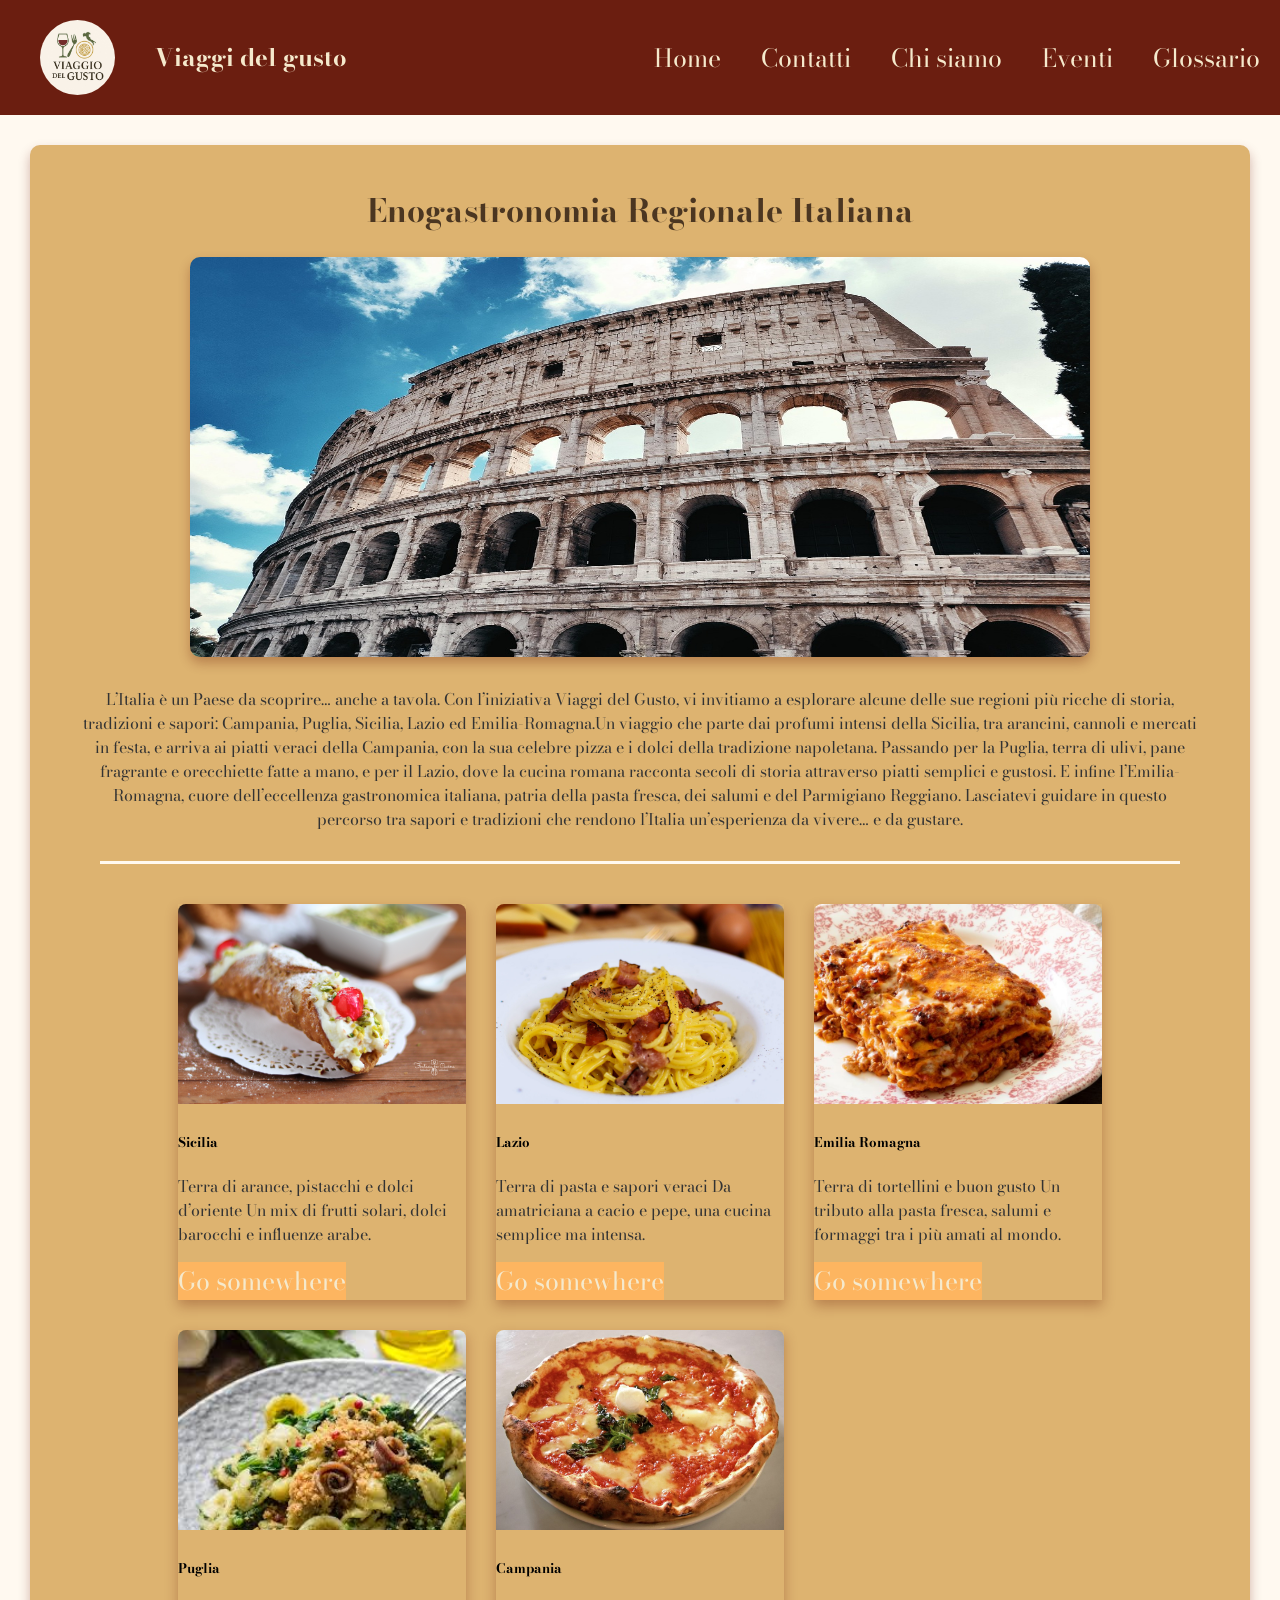
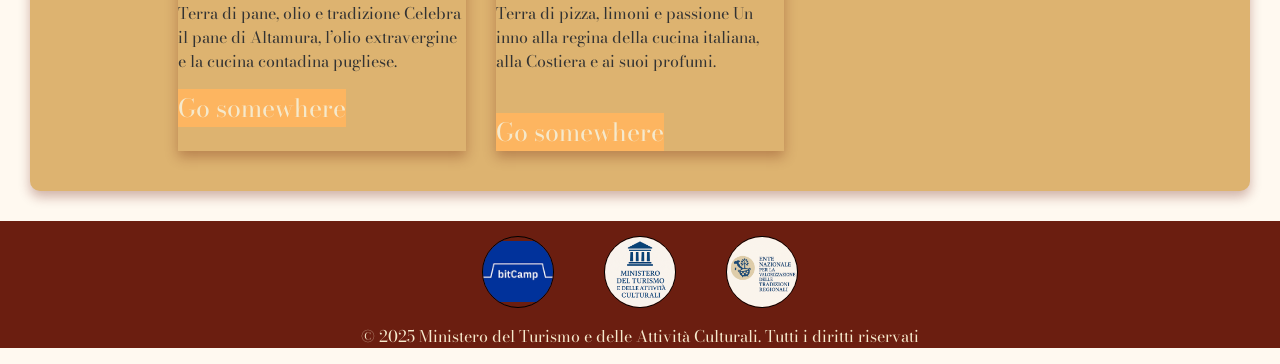
<file: index.html>
<!DOCTYPE html>

<html lang="en" xmlns="http://www.w3.org/1999/xhtml">
<head>
    <meta charset="utf-8" />
    <meta name="viewport" content="width=device-width, initial-scale=1.0" />
    <meta name="description" content="Viaggi del gusto Enogastronomia Regionale Italiana" />
    <meta name="robots" content="index, follow" />
    <meta name="author" content="Classe Bitcamp" />
    <link href="https://fonts.googleapis.com/css2?family=Bodoni+Moda:wght@500;700&family=Montserrat:wght@400;600&display=swap" rel="stylesheet">
    <link rel="stylesheet" href="css/style.css" />
    <title>Home page</title>
</head>

<body>


    <header>
        <nav>
            <div class="logo">
                <img src="img/logo_progetto.jpg" alt="logo">
                <h2>Viaggi del gusto </h2>
            </div>


            <div class="linkNav">
                <a href="index.html">Home</a>
                <a href="contatti.html">Contatti</a>
                <a href="chi_siamo.html">Chi siamo</a>
                <a href="eventi.html">Eventi</a>
                <a href="glossario.html">Glossario</a>
            </div>

        </nav>

    </header>

    <main>


        <div class="intro">
            <h1>Enogastronomia Regionale Italiana</h1>
            <img src="img/homePage.jpg" alt="immagine Principale">
            <p>
                L’Italia è un Paese da scoprire… anche a tavola.
                Con l’iniziativa Viaggi del Gusto, vi invitiamo a esplorare alcune delle sue regioni più ricche di storia, tradizioni e sapori:
                Campania, Puglia, Sicilia, Lazio ed Emilia-Romagna.Un viaggio che parte dai profumi intensi della Sicilia, tra arancini, cannoli e mercati in festa,
                e arriva ai piatti veraci della Campania, con la sua celebre pizza e i dolci della tradizione napoletana. Passando per la Puglia, terra di ulivi,
                pane fragrante e orecchiette fatte a mano, e per il Lazio, dove la cucina romana racconta secoli di storia attraverso piatti semplici e gustosi.
                E infine l’Emilia-Romagna, cuore dell’eccellenza gastronomica italiana, patria della pasta fresca, dei salumi e del Parmigiano Reggiano.
                Lasciatevi guidare in questo percorso tra sapori e tradizioni che rendono l’Italia un’esperienza da vivere… e da gustare.
            </p>

        </div>


        <hr>

        <div class="cards">

            <div class="card custom-shadow" style="width: 18rem;">
                <img src="img/Cannolo-siciliano.jpg" class="card-img-top" alt="...">
                <div class="card-body">
                    <h5 class="card-title">Sicilia</h5>
                    <p class="card-text">
                        Terra di arance, pistacchi e dolci d’oriente
                        Un mix di frutti solari, dolci barocchi e influenze arabe.
                    </p>
                    <a href="sicilia.html" class="btn bottone">Go somewhere</a>
                </div>
            </div>
            <div class="card custom-shadow" style="width: 18rem;">
                <img src="img/carbonara.jpg" class="card-img-top" alt="...">
                <div class="card-body">
                    <h5 class="card-title">Lazio</h5>
                    <p class="card-text">
                        Terra di pasta e sapori veraci
                        Da amatriciana a cacio e pepe, una cucina semplice ma intensa.
                    </p>
                    <a href="lazio.html" class="btn bottone">Go somewhere</a>
                </div>
            </div>
            <div class="card custom-shadow" style="width: 18rem;">
                <img src="img/lasagne-alla-bolognese.jpg" class="card-img-top" alt="...">
                <div class="card-body">
                    <h5 class="card-title">Emilia Romagna</h5>
                    <p class="card-text">
                        Terra di tortellini e buon gusto
                        Un tributo alla pasta fresca, salumi e formaggi tra i più amati al mondo.
                    </p>
                    <a href="emilia_romagna.html" class="btn bottone">Go somewhere</a>
                </div>
            </div>
            <div class="card custom-shadow" style="width: 18rem;">
                <img src="img/orecchiette_rape.jpeg" class="card-img-top" alt="...">
                <div class="card-body">
                    <h5 class="card-title">Puglia</h5>
                    <p class="card-text">
                        Terra di pane, olio e tradizione
                        Celebra il pane di Altamura, l’olio extravergine e la cucina contadina pugliese.
                    </p>
                    <a href="puglia.html" class="btn bottone">Go somewhere</a>
                </div>
            </div>
            <div class="card custom-shadow" style="width: 18rem;">
                <img src="img/margherita.jpg" class="card-img-top" alt="...">
                <div class="card-body">
                    <h5 class="card-title">Campania</h5>
                    <p class="card-text">
                        Terra di pizza, limoni e passione
                        Un inno alla regina della cucina italiana, alla Costiera e ai suoi profumi.
                    </p> <br />
                    <a href="campania.html" class="btn bottone">Go somewhere</a>
                </div>
            </div>

        </div>

    </main>

    <footer>
        <div class="logoFooter">
            <img src="img/logo_bitcamp.png" width="100" height="100" alt="Logo Bitcamp" />
            <img src="img/logo_ministero.png" width="100" height="100" alt="Logo Ministero" />
            <img src="img/logo_ente.png" width="100" height="100" alt="Logo Ente" />
        </div>
        <p>&copy; 2025 Ministero del Turismo e delle Attività Culturali. Tutti i diritti riservati</p>
    </footer>

</body>
<script src="https://cdn.jsdelivr.net/npm/bootstrap@5.3.7/dist/js/bootstrap.bundle.min.js"
        integrity="sha384-ndDqU0Gzau9qJ1lfW4pNLlhNTkCfHzAVBReH9diLvGRem5+R9g2FzA8ZGN954O5Q"
        crossorigin="anonymous"></script>

</html>
</file>
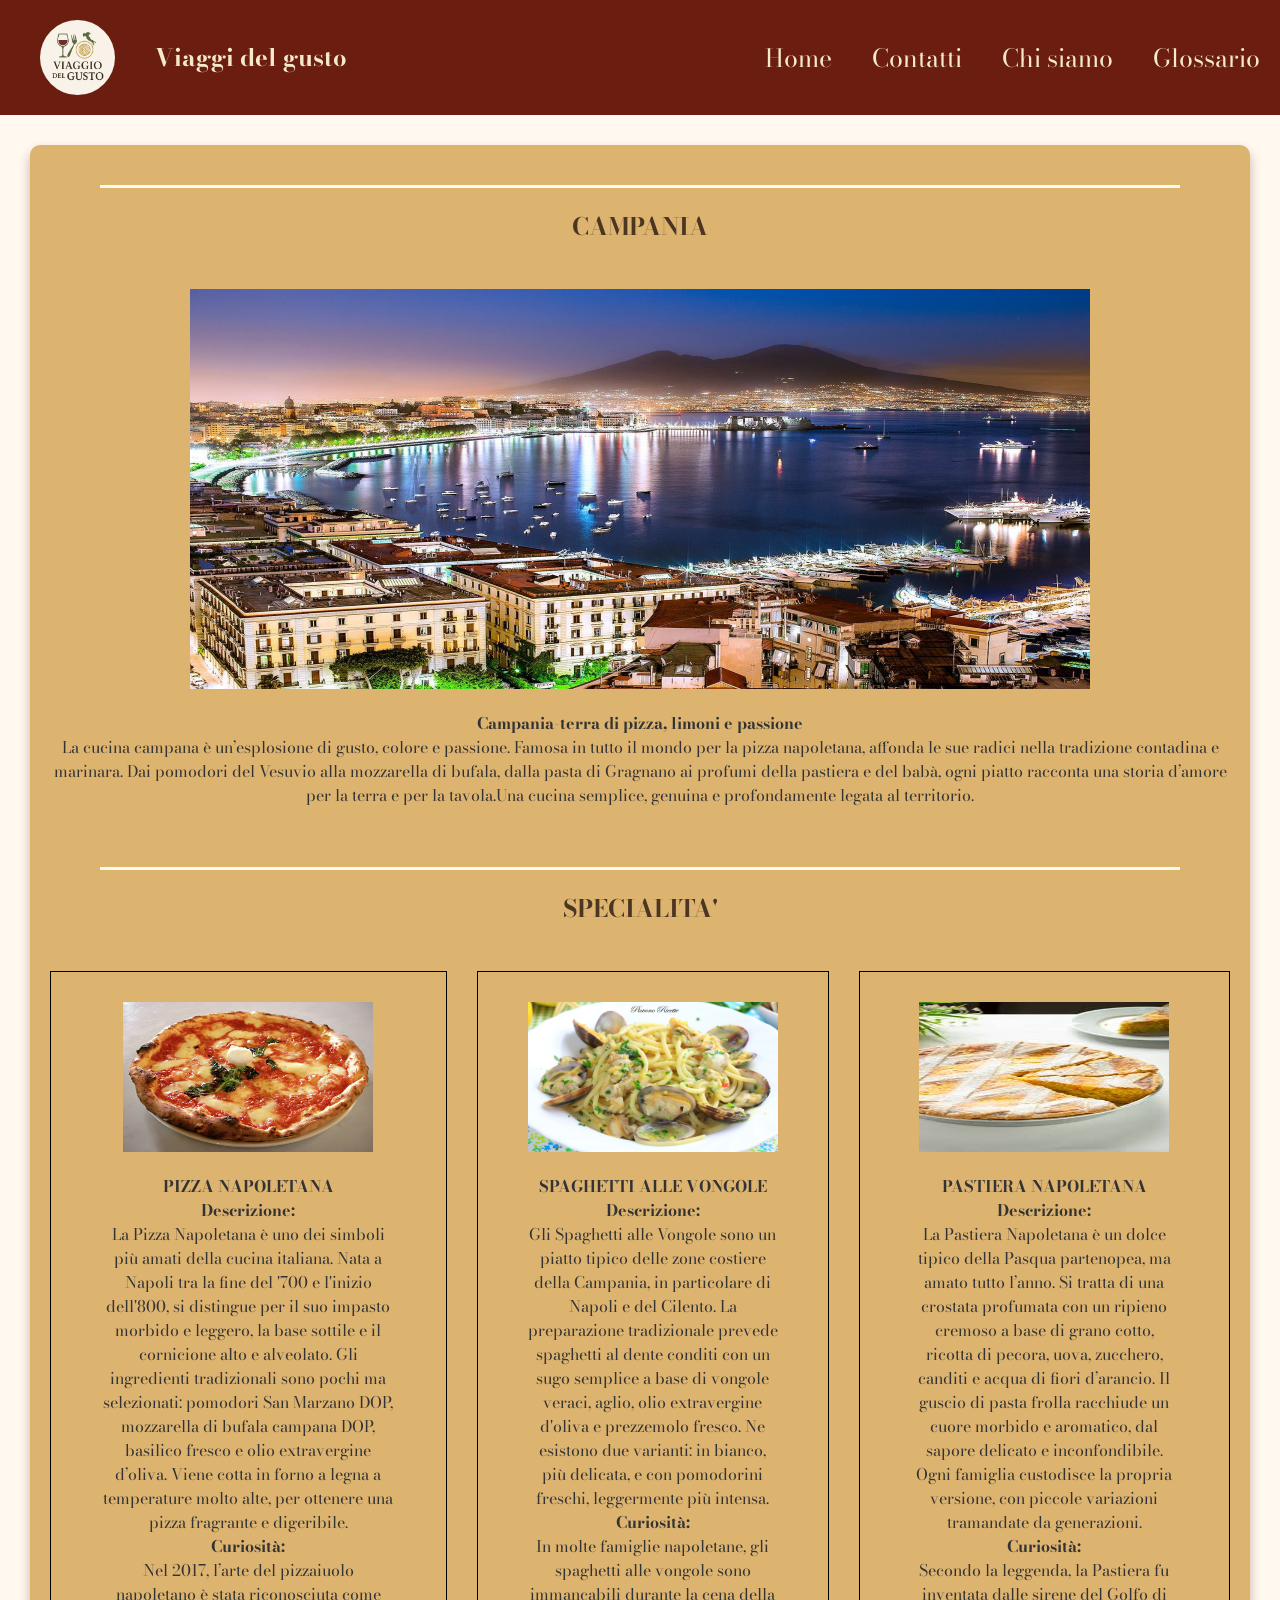
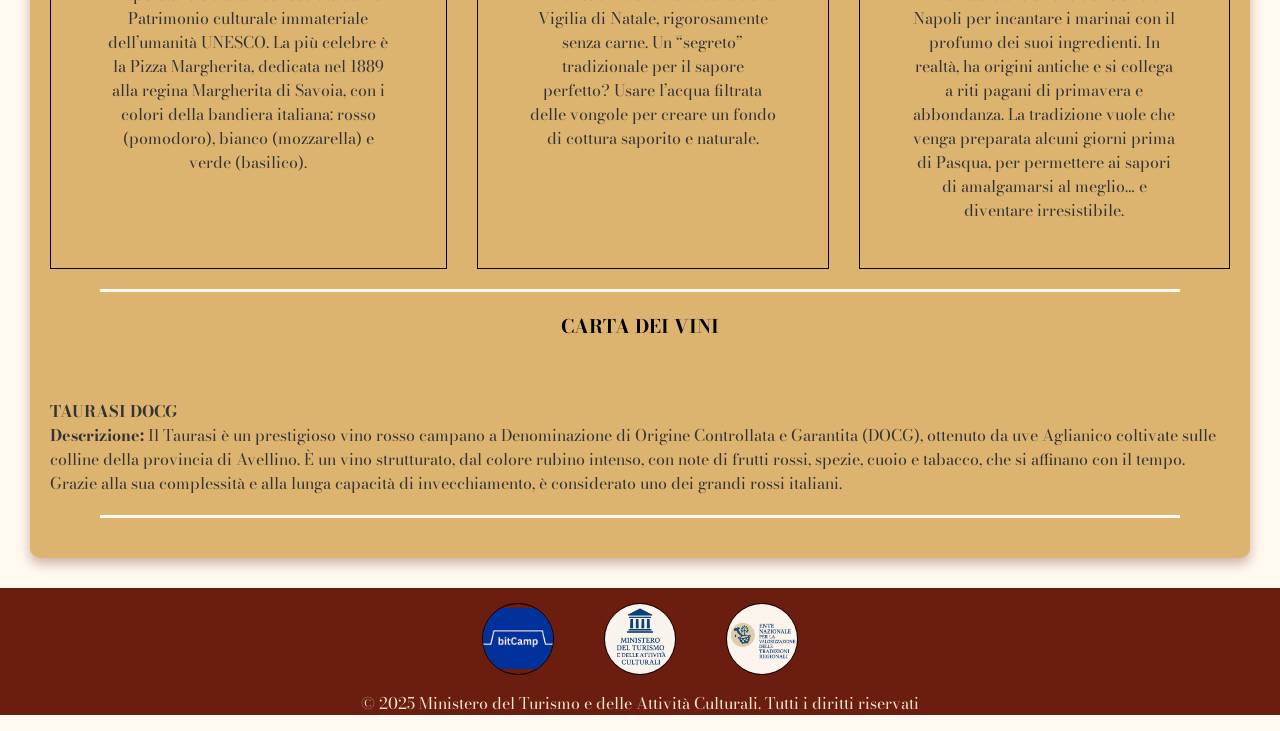
<file: campania.html>
﻿<!DOCTYPE html>

<html lang="en" xmlns="http://www.w3.org/1999/xhtml">
<head>
    <meta charset="utf-8" />
    <meta name="viewport" content="width=device-width, initial-scale=1.0" />
    <meta name="description" content="Viaggi del gusto Enogastronomia Regionale Italiana" />
    <meta name="robots" content="index, follow" />
    <meta name="author" content="Classe Bitcamp" />
    <link href="https://fonts.googleapis.com/css2?family=Bodoni+Moda:wght@500;700&family=Montserrat:wght@400;600&display=swap" rel="stylesheet">
    <link rel="stylesheet" href="css/style.css" />
    <title>Campania</title>
</head>
<body>
    <header>
        <nav>
            <div class="logo">
                <img src="img/logo_progetto.jpg" alt="logo">
                <h2>Viaggi del gusto </h2>
            </div>


            <div class="linkNav">
                <a href="index.html">Home</a>
                <a href="contatti.html">Contatti</a>
                <a href="chi_siamo.html">Chi siamo</a>
                <a href="glossario.html">Glossario</a>
            </div>

        </nav>

    </header>

    <main>
        <hr />
        <h2 align="center">CAMPANIA</h2>
        <br />
        <div align="center">
            <img src="img/campania.jpg" width="900" height="400" alt="Immagine Campania" />

            <br />
            <p align="center">
                <strong> Campania-terra di pizza, limoni e passione </strong> <br />
                La cucina campana è un’esplosione di gusto, colore e passione. Famosa in tutto il mondo per la pizza napoletana, affonda le sue radici nella tradizione contadina e marinara.
                Dai pomodori del Vesuvio alla mozzarella di bufala, dalla pasta di Gragnano ai profumi della pastiera e del babà, 
                ogni piatto racconta una storia d’amore per la terra e per la tavola.Una cucina semplice, genuina e profondamente legata al territorio.
            </p>
        </div>
        <br />

        <hr />

        <h2 align="center">SPECIALITA'</h2>
        <br />

        <div class="special">
            <div class="piatti">
                <img src="img/margherita.jpg" width="100" height="100" alt="pizza napoletana" />

                <p>
                    <strong align="center">PIZZA NAPOLETANA</strong> <br />
                    <strong>Descrizione:</strong> <br />
                    La Pizza Napoletana è uno dei simboli più amati della cucina italiana. Nata a Napoli tra la fine del '700 e l'inizio dell'800,
                    si distingue per il suo impasto morbido e leggero, la base sottile e il cornicione alto e alveolato.
                    Gli ingredienti tradizionali sono pochi ma selezionati: pomodori San Marzano DOP, mozzarella di bufala campana DOP, basilico fresco e olio extravergine d’oliva.
                    Viene cotta in forno a legna a temperature molto alte, per ottenere una pizza fragrante e digeribile.
                    <br />

                    <strong>Curiosità:</strong> <br />
                    Nel 2017, l’arte del pizzaiuolo napoletano è stata riconosciuta come Patrimonio culturale immateriale dell’umanità UNESCO.
                    La più celebre è la Pizza Margherita, dedicata nel 1889 alla regina Margherita di Savoia, con i colori della bandiera italiana:
                    rosso (pomodoro), bianco (mozzarella) e verde (basilico).
                </p>
            </div>

            <div class="piatti">
                <img src="img/spaghetti_vongole.jpg" width="100" height="100" alt="spagetti alle vongole" />

                <p>
                    <strong align="center">SPAGHETTI ALLE VONGOLE</strong> <br />
                    <strong>Descrizione:</strong> <br />
                    Gli Spaghetti alle Vongole sono un piatto tipico delle zone costiere della Campania, in particolare di Napoli e del Cilento.
                    La preparazione tradizionale prevede spaghetti al dente conditi con un sugo semplice a base di vongole veraci, aglio, olio extravergine d'oliva e prezzemolo fresco.
                    Ne esistono due varianti: in bianco, più delicata, e con pomodorini freschi, leggermente più intensa.
                    <br />

                    <strong>Curiosità:</strong> <br />
                    In molte famiglie napoletane, gli spaghetti alle vongole sono immancabili durante la cena della Vigilia di Natale, rigorosamente senza carne.
                    Un “segreto” tradizionale per il sapore perfetto? Usare l’acqua filtrata delle vongole per creare un fondo di cottura saporito e naturale.
                </p>
            </div>

            <div class="piatti">
                <img src="img/pastiera napoletana.jpeg" width="100" height="100" alt="pastiera napoletana" />

                <p>
                    <strong align="center">PASTIERA NAPOLETANA</strong> <br />
                    <strong>Descrizione:</strong> <br />
                    La Pastiera Napoletana è un dolce tipico della Pasqua partenopea, ma amato tutto l’anno.
                    Si tratta di una crostata profumata con un ripieno cremoso a base di grano cotto, ricotta di pecora, uova, zucchero, canditi e acqua di fiori d’arancio.
                    Il guscio di pasta frolla racchiude un cuore morbido e aromatico, dal sapore delicato e inconfondibile.
                    Ogni famiglia custodisce la propria versione, con piccole variazioni tramandate da generazioni.
                    <br />

                    <strong>Curiosità:</strong> <br />
                    Secondo la leggenda, la Pastiera fu inventata dalle sirene del Golfo di Napoli per incantare i marinai con il profumo dei suoi ingredienti.
                    In realtà, ha origini antiche e si collega a riti pagani di primavera e abbondanza.
                    La tradizione vuole che venga preparata alcuni giorni prima di Pasqua, per permettere ai sapori di amalgamarsi al meglio… e diventare irresistibile.
                </p>
            </div>
        </div>

        <hr />

        <h3 align="center">CARTA DEI VINI</h3>
        <br />
        <div>
            <p>
                <strong>TAURASI DOCG</strong> <br />
                <strong>Descrizione:</strong>
                Il Taurasi è un prestigioso vino rosso campano a Denominazione di Origine Controllata e Garantita (DOCG), 
                ottenuto da uve Aglianico coltivate sulle colline della provincia di Avellino. È un vino strutturato, dal colore rubino intenso,
                con note di frutti rossi, spezie, cuoio e tabacco, che si affinano con il tempo. Grazie alla sua complessità e alla lunga capacità di invecchiamento,
                è considerato uno dei grandi rossi italiani.

</div>


        <hr />

    </main>

    <footer>
        <div class="logoFooter">
            <img src="img/logo_bitcamp.png" width="100" height="100" alt="Logo Bitcamp" />
            <img src="img/logo_ministero.png" width="100" height="100" alt="Logo Ministero" />
            <img src="img/logo_ente.png" width="100" height="100" alt="Logo Ente" />
        </div>
        <p>&copy; 2025 Ministero del Turismo e delle Attività Culturali. Tutti i diritti riservati</p>
    </footer>

</body>
</html>
</file>
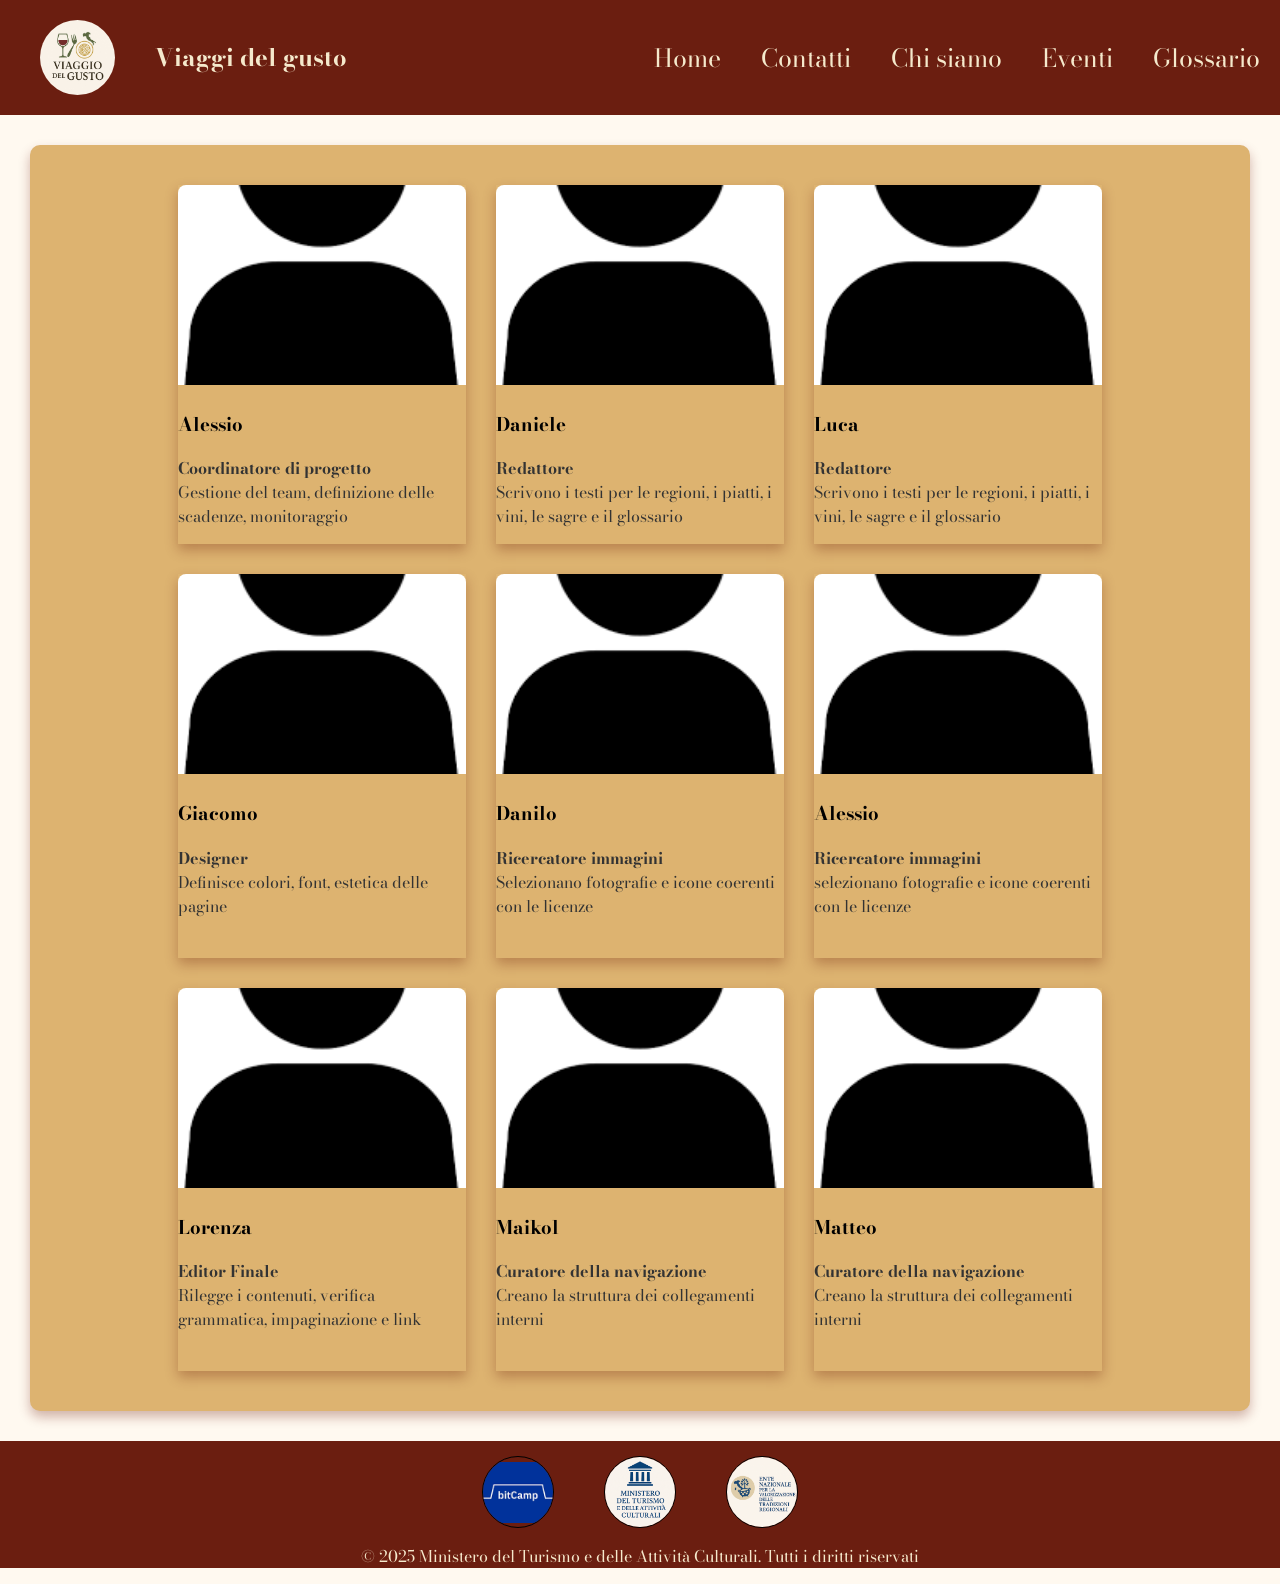
<file: chi_siamo.html>
﻿<!DOCTYPE html>

<html lang="en" xmlns="http://www.w3.org/1999/xhtml">
<head>
    <meta charset="utf-8" />
    <meta name="viewport" content="width=device-width, initial-scale=1.0" />
    <meta name="description" content="Viaggi del gusto Enogastronomia Regionale Italiana" />
    <meta name="robots" content="index, follow" />
    <meta name="author" content="Classe Bitcamp" />
    <link href="https://fonts.googleapis.com/css2?family=Bodoni+Moda:wght@500;700&family=Montserrat:wght@400;600&display=swap" rel="stylesheet">
    <link rel="stylesheet" href="css/style.css" />
    <title>Home page</title>
</head>

<body>


    <header>
        <nav>
            <div class="logo">
                <img src="img/logo_progetto.jpg" alt="logo">
                <h2>Viaggi del gusto </h2>
            </div>


            <div class="linkNav">
                <a href="index.html">Home</a>
                <a href="contatti.html">Contatti</a>
                <a href="chi_siamo.html">Chi siamo</a>
                <a href="eventi.html">Eventi</a>
                <a href="glossario.html">Glossario</a>
            </div>

        </nav>

    </header>

    <main>



        <div class="cards">

            <div class="card custom-shadow" style="width: 18rem;">
                <img src="img/icona.png" class="card-img-top" alt="...">
                <div class="card-body">
                    <h3 class="card-title">Alessio</h3>
                    <p class="card-text">
                        <strong>Coordinatore di progetto</strong> <br />
                        Gestione del team, definizione delle scadenze, monitoraggio
                    </p>
                </div>

            </div>
            <div class="card custom-shadow" style="width: 18rem;">
                <img src="img/icona.png" class="card-img-top" alt="...">
                <div class="card-body">
                    <h3 class="card-title">Daniele</h3>
                    <p class="card-text">
                        <strong>Redattore</strong> <br />
                        Scrivono i testi per le regioni, i piatti, i vini, le sagre e il glossario
                    </p>
                </div>

            </div>
            <div class="card custom-shadow" style="width: 18rem;">
                <img src="img/icona.png" class="card-img-top" alt="...">
                <div class="card-body">
                    <h3 class="card-title">Luca</h3>
                    <p class="card-text">
                        <strong> Redattore </strong> <br />
                        Scrivono i testi per le regioni, i piatti, i vini, le sagre e il glossario
                    </p>
                </div>

            </div>
            <div class="card custom-shadow" style="width: 18rem;">
                <img src="img/icona.png" class="card-img-top" alt="...">
                <div class="card-body">
                    <h3 class="card-title">Giacomo</h3>
                    <p class="card-text">
                        <strong>Designer</strong> <br />
                        Definisce colori, font, estetica delle pagine
                    </p>
                </div>

            </div>

            <div class="card custom-shadow" style="width: 18rem;">
                <img src="img/icona.png" class="card-img-top" alt="...">
                <div class="card-body">
                    <h3 class="card-title">Danilo</h3>
                    <p class="card-text">
                        <strong> Ricercatore immagini </strong> <br />
                        Selezionano fotografie e icone coerenti con le licenze
                    </p> <br />
                </div>
            </div>

            <div class="card custom-shadow" style="width: 18rem;">
                <img src="img/icona.png" class="card-img-top" alt="...">
                <div class="card-body">
                    <h3 class="card-title">Alessio</h3>
                    <p class="card-text">
                        <strong>Ricercatore immagini</strong> <br />
                        selezionano fotografie e icone coerenti con le licenze
                    </p> <br />
                </div>
            </div>

            <div class="card custom-shadow" style="width: 18rem;">
                <img src="img/icona.png" class="card-img-top" alt="...">
                <div class="card-body">
                    <h3 class="card-title">Lorenza</h3>
                    <p class="card-text">
                        <strong>Editor Finale </strong> <br />
                        Rilegge i contenuti, verifica grammatica, impaginazione e link
                    </p> <br />
                </div>
            </div>

            <div class="card custom-shadow" style="width: 18rem;">
                <img src="img/icona.png" class="card-img-top" alt="...">
                <div class="card-body">
                    <h3 class="card-title">Maikol</h3>
                    <p class="card-text">
                        <strong>Curatore della navigazione</strong> <br />
                        Creano la struttura dei collegamenti interni
                    </p> <br />
                </div>
            </div>

            <div class="card custom-shadow" style="width: 18rem;">
                <img src="img/icona.png" class="card-img-top" alt="...">
                <div class="card-body">
                    <h3 class="card-title">Matteo</h3>
                    <p class="card-text">
                        <strong>Curatore della navigazione</strong> <br />
                        Creano la struttura dei collegamenti interni
                    </p> <br />
                </div>
            </div>

        </div>

    </main>

    <footer>
        <div class="logoFooter">
            <img src="img/logo_bitcamp.png" width="100" height="100" alt="Logo Bitcamp" />
            <img src="img/logo_ministero.png" width="100" height="100" alt="Logo Ministero" />
            <img src="img/logo_ente.png" width="100" height="100" alt="Logo Ente" />
        </div>
        <p>&copy; 2025 Ministero del Turismo e delle Attività Culturali. Tutti i diritti riservati</p>
    </footer>

</body>
<script src="https://cdn.jsdelivr.net/npm/bootstrap@5.3.7/dist/js/bootstrap.bundle.min.js"
        integrity="sha384-ndDqU0Gzau9qJ1lfW4pNLlhNTkCfHzAVBReH9diLvGRem5+R9g2FzA8ZGN954O5Q"
        crossorigin="anonymous"></script>

</html>
</file>
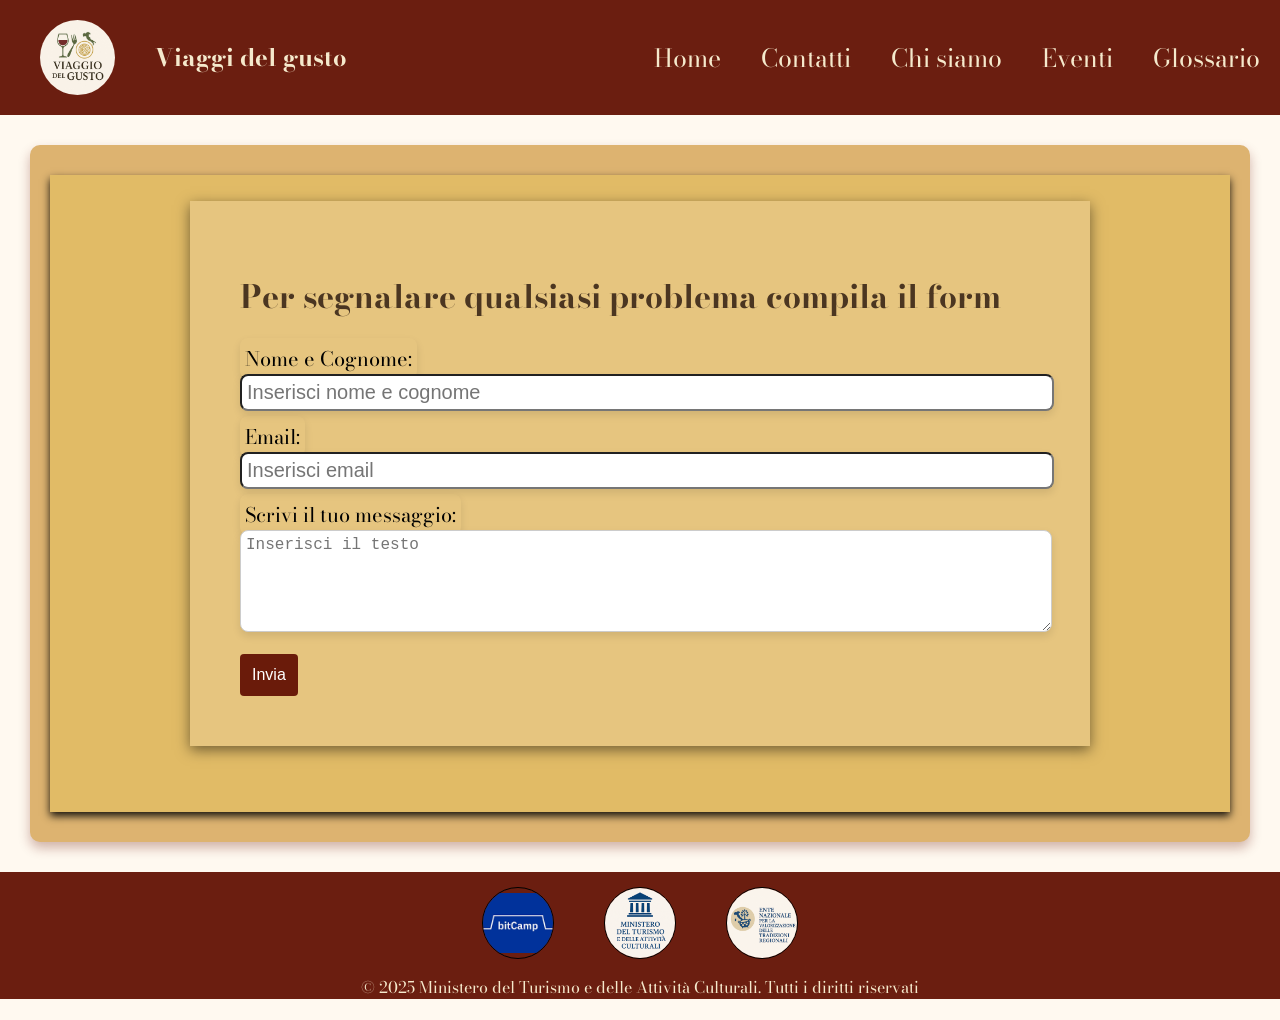
<file: contatti.html>
﻿<!DOCTYPE html>

<html lang="en">
<head>
    <meta charset="utf-8" />
    <link href="https://fonts.googleapis.com/css2?family=Bodoni+Moda:wght@500;700&family=Montserrat:wght@400;600&display=swap"
          rel="stylesheet">

    <title>Contatti - Viaggi Del Gusto</title>
    <meta name="viewport" content="width=device-width, initial-scale=1.0" />
    <meta name="description" content="Contattaci per info e suggerimenti" />
    <link rel="icon" type="image/jpg" sizes="32x32" href="img/logo_progetto.jpg" />
    <link rel="stylesheet" href="css/style.css" />

</head>

<!--Nav bar-->
<body>
    <header>
        <nav>
            <div class="logo">
                <img src="img/logo_progetto.jpg" alt="logo"/>
                <h2>Viaggi del gusto </h2>
            </div>


            <div class="linkNav">
                <a href="index.html">Home</a>
                <a href="contatti.html">Contatti</a>
                <a href="chi_siamo.html">Chi siamo</a>
                <a href="eventi.html">Eventi</a>
                <a href="glossario.html">Glossario</a>
            </div>

        </nav>

    </header>

    <!--Sezione dedicata agli input-->
    <main>
        <div class="container">
            <div class="formcontatto">
                <div>
                    <h1>Per segnalare qualsiasi problema compila il form</h1>
                </div>
                <form action="#" method="post">
                    <label for="nome">Nome e Cognome:</label>
                    <input type="text" id="nome" name="nome" placeholder="Inserisci nome e cognome" required />

                    <label for="email">Email:</label>
                    <input type="email" id="email" name="email" placeholder="Inserisci email" required />

                    <label for="messaggio">Scrivi il tuo messaggio:</label>
                    <textarea id="messaggio" name="messaggio" rows="5" placeholder="Inserisci il testo" required></textarea>

                    <button type="submit" class="button-1">Invia</button> <!--Serve per il pulsante d'invio'-->
                </form>
            </div>
        </div>
    </main>

    <!-- Footer -->
    <footer>
        <div class="logoFooter">
            <img src="img/logo_bitcamp.png" width="100" height="100" alt="Logo Bitcamp" />
            <img src="img/logo_ministero.png" width="100" height="100" alt="Logo Ministero" />
            <img src="img/logo_ente.png" width="100" height="100" alt="Logo Ente" />
        </div>
        <p>&copy; 2025 Ministero del Turismo e delle Attività Culturali. Tutti i diritti riservati</p>
    </footer>

</body>
</html>
</file>
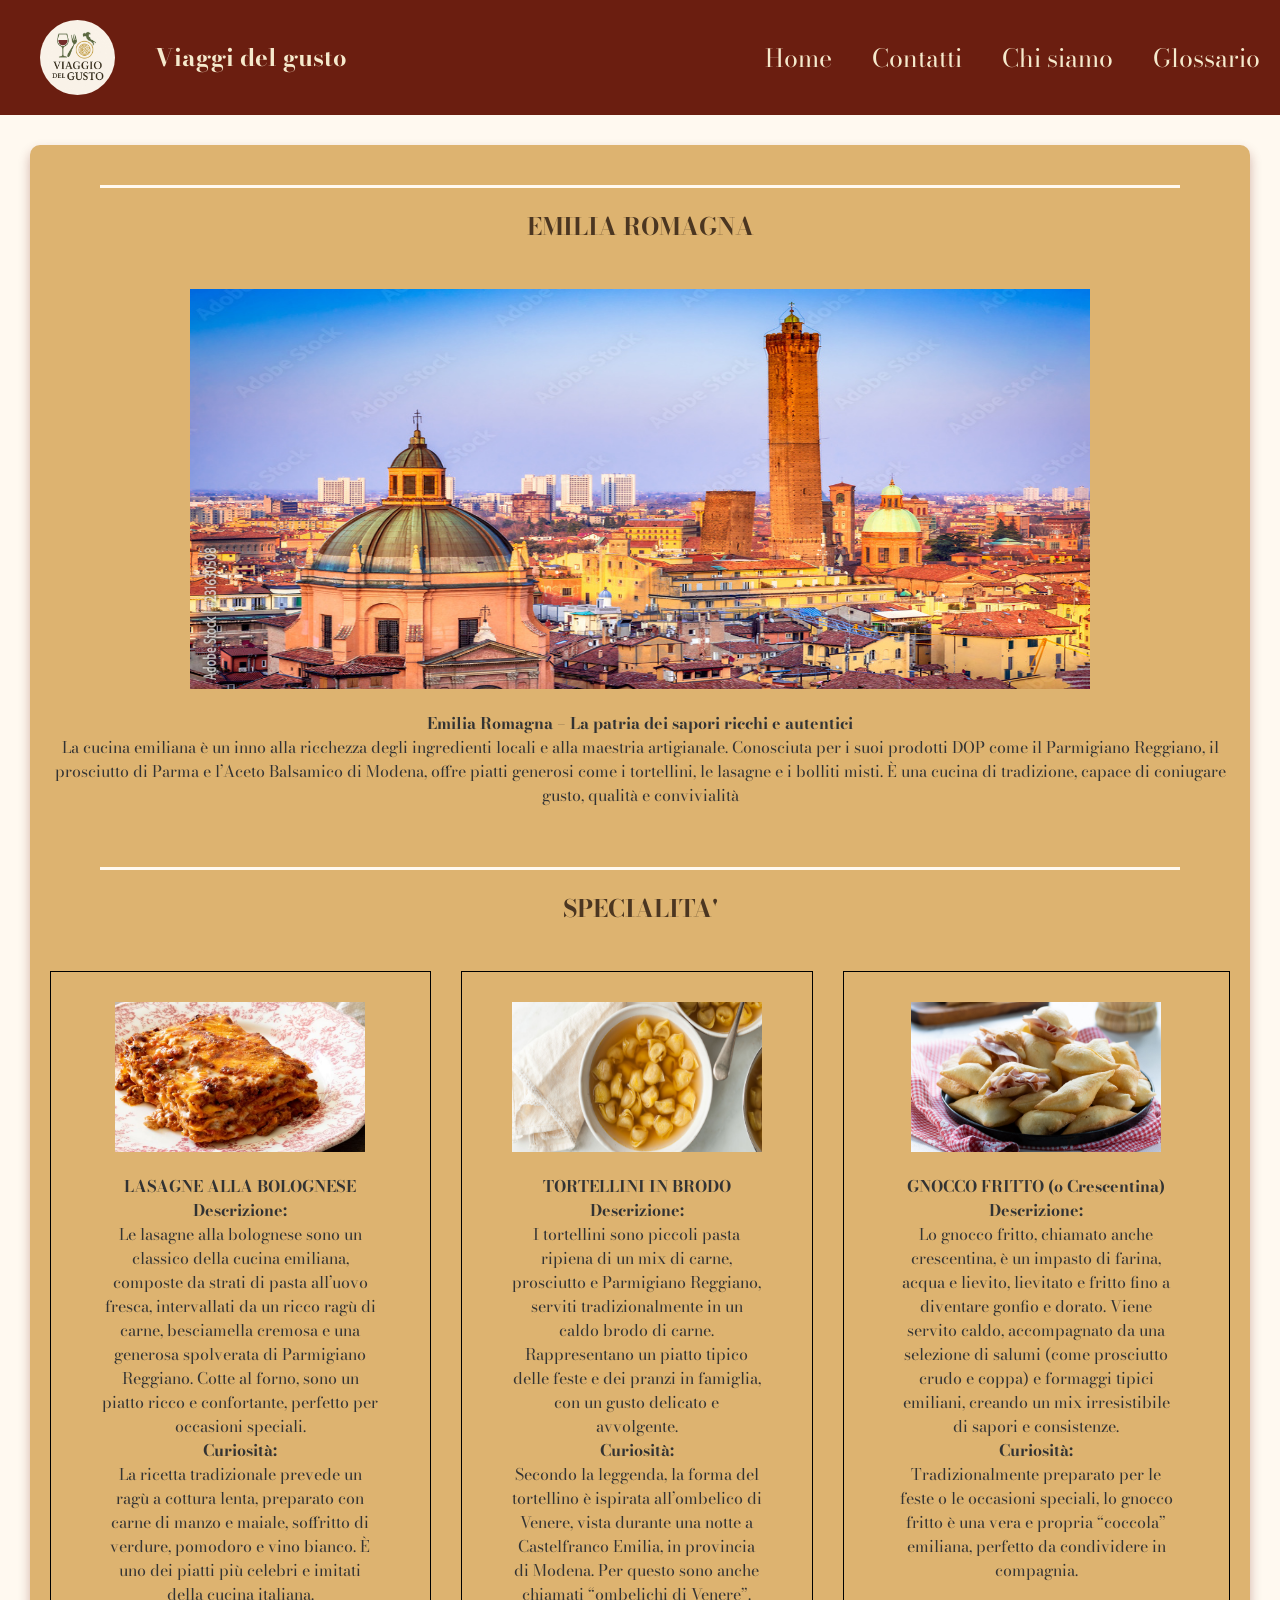
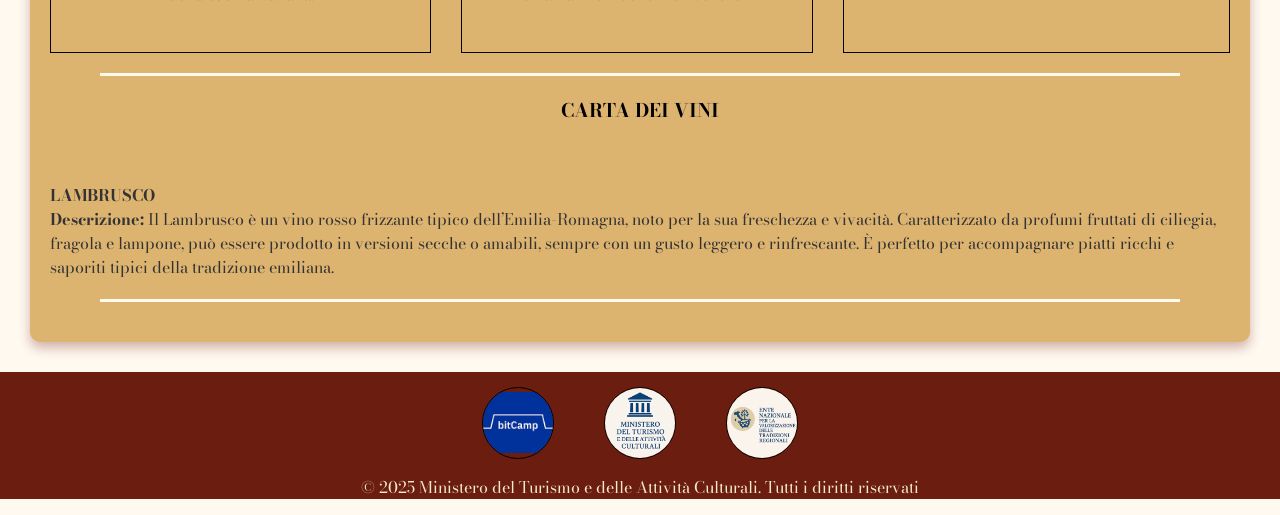
<file: emilia_romagna.html>
﻿<!DOCTYPE html>

<html lang="en" xmlns="http://www.w3.org/1999/xhtml">
<head>
    <meta charset="utf-8" />
    <meta name="viewport" content="width=device-width, initial-scale=1.0" />
    <meta name="description" content="Viaggi del gusto Enogastronomia Regionale Italiana" />
    <meta name="robots" content="index, follow" />
    <meta name="author" content="Classe Bitcamp" />
    <link href="https://fonts.googleapis.com/css2?family=Bodoni+Moda:wght@500;700&family=Montserrat:wght@400;600&display=swap" rel="stylesheet">
    <link rel="stylesheet" href="css/style.css" />
    <title>Emilia Romagna</title>
</head>
<body>
    <header>
        <nav>
            <div class="logo">
                <img src="img/logo_progetto.jpg" alt="logo">
                <h2>Viaggi del gusto </h2>
            </div>


            <div class="linkNav">
                <a href="index.html">Home</a>
                <a href="contatti.html">Contatti</a>
                <a href="chi_siamo.html">Chi siamo</a>
                <a href="glossario.html">Glossario</a>
            </div>

        </nav>

    </header>

    <main>
        <hr />
        <h2 align="center"> EMILIA ROMAGNA</h2>
        <br />
        <div align="center">
            <img src="img/emilia_romagna.jpg" width="900" height="400" alt="Immagine Emilia Romagna" />

            <br />
            <p align="center">
                <strong>Emilia Romagna – La patria dei sapori ricchi e autentici </strong> <br />
                La cucina emiliana è un inno alla ricchezza degli ingredienti locali e alla maestria artigianale.
                Conosciuta per i suoi prodotti DOP come il Parmigiano Reggiano, il prosciutto di Parma e l’Aceto Balsamico di Modena,
                offre piatti generosi come i tortellini, le lasagne e i bolliti misti. È una cucina di tradizione, capace di coniugare gusto, qualità e convivialità
            </p>
        </div>
        <br />

        <hr />

        <h2 align="center">SPECIALITA'</h2>
        <br />

        <div class="special">
            <div class="piatti">
                <img src="img/lasagne-alla-bolognese.jpg" width="100" height="100" alt="lasagne" />

                <p>
                    <strong align="center">LASAGNE ALLA BOLOGNESE</strong> <br />
                    <strong>Descrizione:</strong> <br />
                    Le lasagne alla bolognese sono un classico della cucina emiliana, composte da strati di pasta all’uovo fresca,
                    intervallati da un ricco ragù di carne, besciamella cremosa e una generosa spolverata di Parmigiano Reggiano.
                    Cotte al forno, sono un piatto ricco e confortante, perfetto per occasioni speciali.
                    <br />

                    <strong>Curiosità:</strong> <br />
                    La ricetta tradizionale prevede un ragù a cottura lenta, preparato con carne di manzo e maiale, soffritto di verdure, pomodoro e vino bianco.
                    È uno dei piatti più celebri e imitati della cucina italiana.
                </p>
            </div>

            <div class="piatti">
                <img src="img/tortellini_in_brodo.jpg" width="100" height="100" alt="tortellini" />

                <p>
                    <strong align="center">TORTELLINI IN BRODO</strong> <br />
                    <strong>Descrizione:</strong> <br />
                    I tortellini sono piccoli pasta ripiena di un mix di carne, prosciutto e Parmigiano Reggiano, serviti tradizionalmente in un caldo brodo di carne.
                    Rappresentano un piatto tipico delle feste e dei pranzi in famiglia, con un gusto delicato e avvolgente.
                    <br />

                    <strong>Curiosità:</strong> <br />
                    Secondo la leggenda, la forma del tortellino è ispirata all’ombelico di Venere, vista durante una notte a Castelfranco Emilia, in provincia di Modena.
                    Per questo sono anche chiamati “ombelichi di Venere”.
                </p>
            </div>

            <div class="piatti">
                <img src="img/gnocco_fritto.jpg" width="100" height="100" alt="gnocco fritto" />

                <p>
                    <strong align="center">GNOCCO FRITTO (o Crescentina)</strong> <br />
                    <strong>Descrizione:</strong> <br />
                    Lo gnocco fritto, chiamato anche crescentina, è un impasto di farina, acqua e lievito, lievitato e fritto fino a diventare gonfio e dorato.
                    Viene servito caldo, accompagnato da una selezione di salumi (come prosciutto crudo e coppa) e formaggi tipici emiliani, creando un mix irresistibile di sapori e consistenze. <br />

                    <strong>Curiosità:</strong> <br />
                    Tradizionalmente preparato per le feste o le occasioni speciali, lo gnocco fritto è una vera e propria “coccola” emiliana, perfetto da condividere in compagnia.
                </p>
            </div>
        </div>

        <hr />

        <h3 align="center">CARTA DEI VINI</h3>
        <br />
        <div>
            <p>
                <strong>LAMBRUSCO</strong> <br />
                <strong>Descrizione:</strong>
                Il Lambrusco è un vino rosso frizzante tipico dell’Emilia-Romagna, noto per la sua freschezza e vivacità.
                Caratterizzato da profumi fruttati di ciliegia, fragola e lampone, può essere prodotto in versioni secche o amabili, sempre con un gusto leggero e rinfrescante.
                È perfetto per accompagnare piatti ricchi e saporiti tipici della tradizione emiliana.
            </p>
        </div>


        <hr />

    </main>

    <footer>
        <div class="logoFooter">
            <img src="img/logo_bitcamp.png" width="100" height="100" alt="Logo Bitcamp" />
            <img src="img/logo_ministero.png" width="100" height="100" alt="Logo Ministero" />
            <img src="img/logo_ente.png" width="100" height="100" alt="Logo Ente" />
        </div>
        <p>&copy; 2025 Ministero del Turismo e delle Attività Culturali. Tutti i diritti riservati</p>
    </footer>

</body>
</html>
</file>
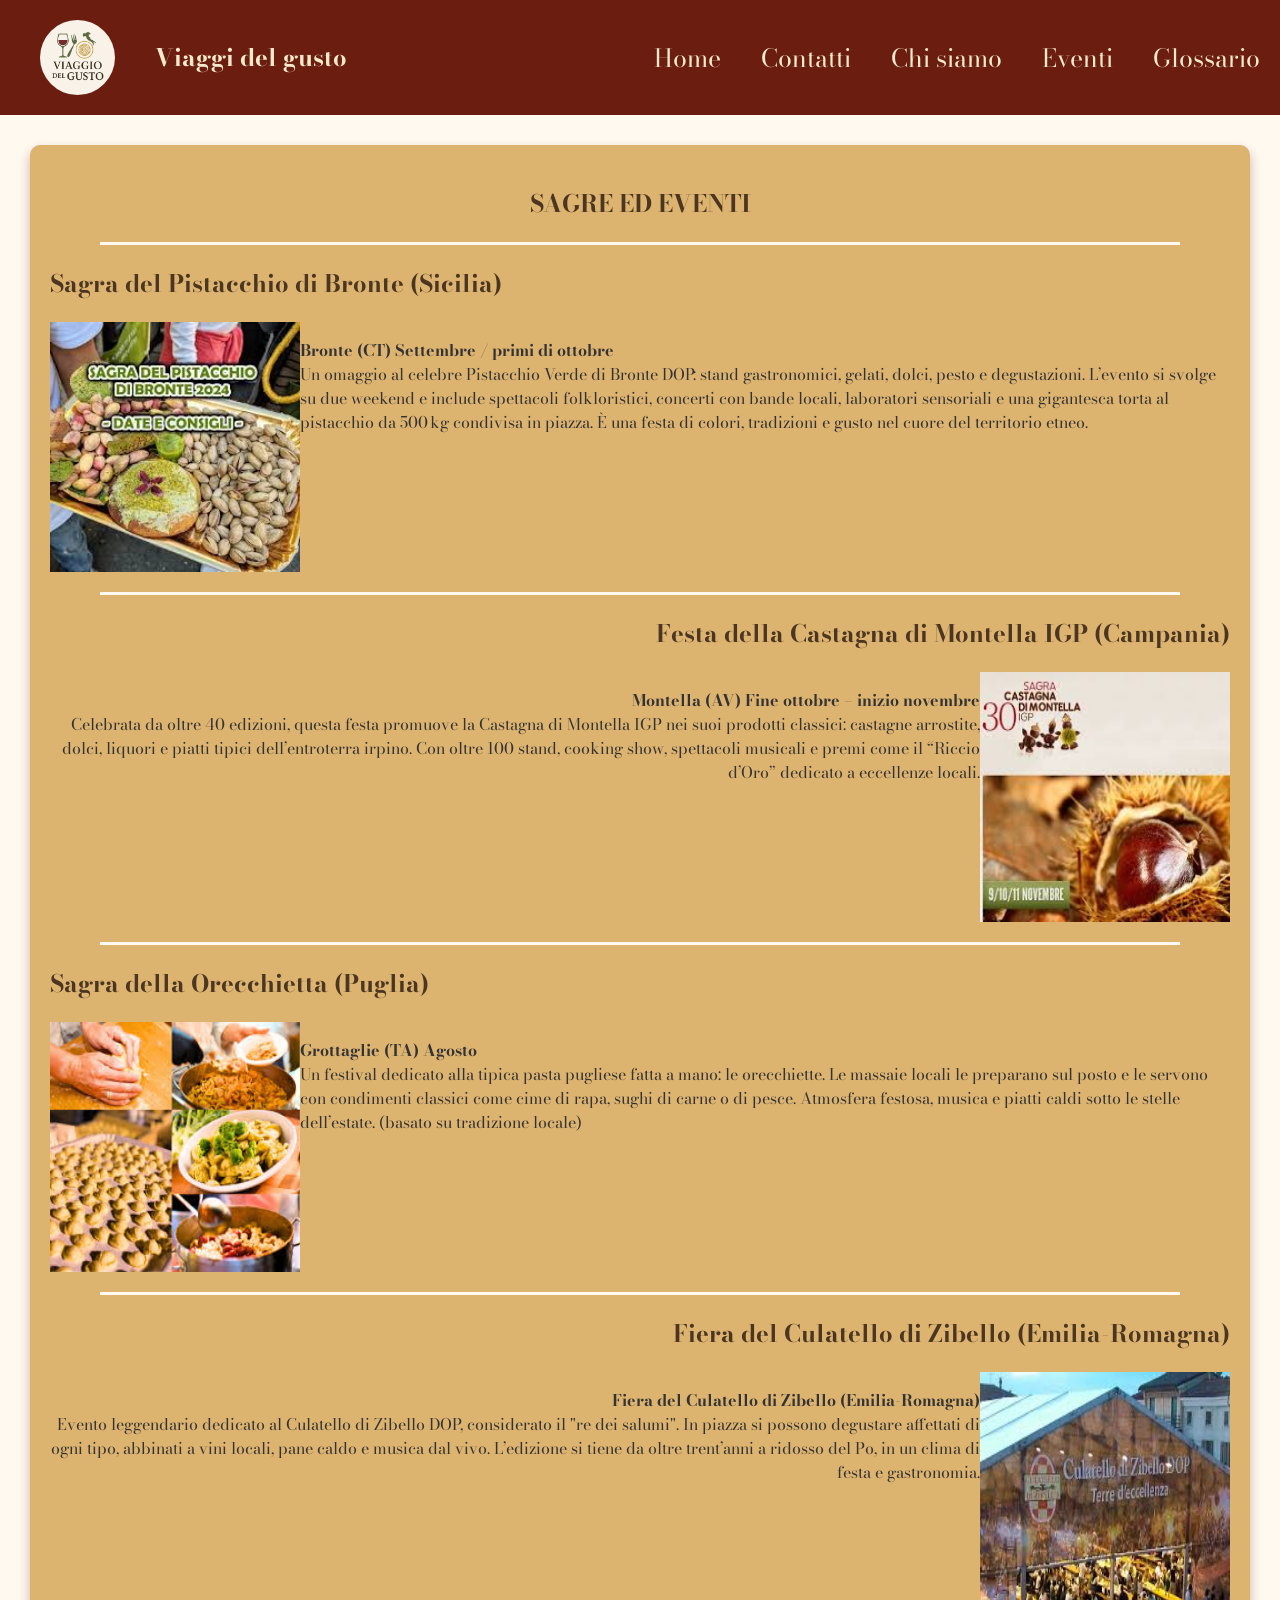
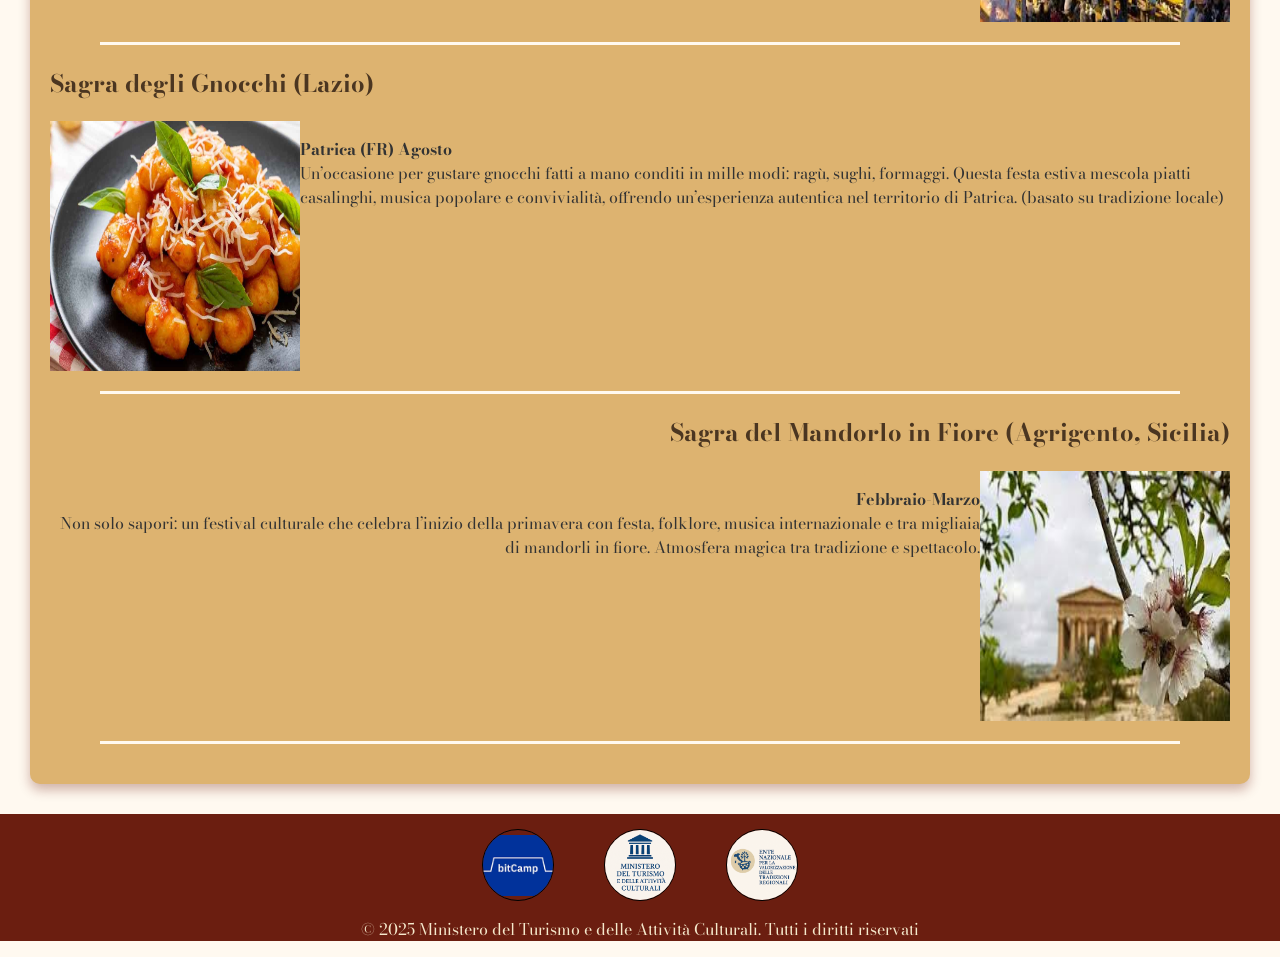
<file: eventi.html>
﻿<!DOCTYPE html>

<html lang="en" xmlns="http://www.w3.org/1999/xhtml">
<head>
    <meta charset="utf-8" />
    <meta name="viewport" content="width=device-width, initial-scale=1.0" />
    <meta name="description" content="Viaggi del gusto Enogastronomia Regionale Italiana" />
    <meta name="robots" content="index, follow" />
    <meta name="author" content="Classe Bitcamp" />
    <link href="https://fonts.googleapis.com/css2?family=Bodoni+Moda:wght@500;700&family=Montserrat:wght@400;600&display=swap" rel="stylesheet">
    <link rel="stylesheet" href="css/style.css" />
    <title>Sagre e Festival</title>
</head>

<body>
    <header>
        <nav>
            <div class="logo">
                <img src="img/logo_progetto.jpg" alt="logo">
                <h2>Viaggi del gusto </h2>
            </div>


            <div class="linkNav">
                <a href="index.html">Home</a>
                <a href="contatti.html">Contatti</a>
                <a href="chi_siamo.html">Chi siamo</a>
                <a href="eventi.html">Eventi</a>
                <a href="glossario.html">Glossario</a>
            </div>

        </nav>

    </header>

    <main>

        <h2 align="center">SAGRE ED EVENTI</h2>
        <hr />

        <h2 align="left"> Sagra del Pistacchio di Bronte (Sicilia) </h2>
        <div class="sagra1">
            <img src="img/bronte.jpeg" width="250" height="250" alt="sagra del pistacchio" />
            <p>
                <strong> Bronte (CT) Settembre / primi di ottobre </strong> <br />
                Un omaggio al celebre Pistacchio Verde di Bronte DOP: stand gastronomici, gelati, dolci, pesto e degustazioni.
                L’evento si svolge su due weekend e include spettacoli folkloristici, concerti con bande locali, laboratori sensoriali
                e una gigantesca torta al pistacchio da 500 kg condivisa in piazza. È una festa di colori, tradizioni e gusto nel cuore del territorio etneo.
            </p>
        </div> <hr />

        <h2 align="right">Festa della Castagna di Montella IGP (Campania) </h2>
        <div class="sagra2">

            <p>
                <strong>Montella (AV) Fine ottobre – inizio novembre </strong> <br />
                Celebrata da oltre 40 edizioni, questa festa promuove la Castagna di Montella IGP nei suoi prodotti classici:
                castagne arrostite, dolci, liquori e piatti tipici dell’entroterra irpino. Con oltre 100 stand, cooking show,
                spettacoli musicali e premi come il “Riccio d’Oro” dedicato a eccellenze locali.
            </p>
            <img src="img/castagna.jpeg" width="250" height="250" alt="sagra della castagna" />
        </div> <hr />

        <h2 align="left"> Sagra della Orecchietta (Puglia) </h2>
        <div class="sagra1">
            <img src="img/orecchiette.jpeg" width="250" height="250" alt="sagra dell'orecchietta" />
            <p>
                <strong> Grottaglie (TA) Agosto </strong> <br />
                Un festival dedicato alla tipica pasta pugliese fatta a mano: le orecchiette.
                Le massaie locali le preparano sul posto e le servono con condimenti classici come cime di rapa, sughi di carne o di pesce.
                Atmosfera festosa, musica e piatti caldi sotto le stelle dell’estate. (basato su tradizione locale)
            </p>
        </div> <hr />

        <h2 align="right"> Fiera del Culatello di Zibello (Emilia-Romagna)  </h2>
        <div class="sagra2">

            <p>
                <strong> Fiera del Culatello di Zibello (Emilia-Romagna) </strong> <br />
                Evento leggendario dedicato al Culatello di Zibello DOP, considerato il "re dei salumi".
                In piazza si possono degustare affettati di ogni tipo, abbinati a vini locali, pane caldo e musica dal vivo.
                L’edizione si tiene da oltre trent’anni a ridosso del Po, in un clima di festa e gastronomia.
            </p>
            <img src="img/culatello.jpeg" width="250" height="250" alt="sagra della castagna" />
        </div> <hr />

        <h2 align="left"> Sagra degli Gnocchi (Lazio)</h2>
        <div class="sagra1">
            <img src="img/gnocchi.jpg" width="250" height="250" alt="sagra dell'orecchietta" />
            <p>
                <strong>  Patrica (FR) Agosto </strong> <br />
                Un’occasione per gustare gnocchi fatti a mano conditi in mille modi: ragù, sughi, formaggi.
                Questa festa estiva mescola piatti casalinghi, musica popolare e convivialità, offrendo un’esperienza autentica nel territorio di Patrica. (basato su tradizione locale)

            </p>
        </div> <hr />

               <h2 align="right">Sagra del Mandorlo in Fiore (Agrigento, Sicilia)  </h2>
        <div class="sagra2">

            <p>
                <strong> Febbraio-Marzo </strong> <br />
                Non solo sapori: un festival culturale che celebra l’inizio della primavera con festa, folklore, musica internazionale e tra migliaia di mandorli in fiore.
                Atmosfera magica tra tradizione e spettacolo.
            </p>
            <img src="img/mandorlo.jpeg" width="250" height="250" alt="sagra della castagna" />
        </div> <hr />

    </main>

    <footer>
        <div class="logoFooter">
            <img src="img/logo_bitcamp.png" width="100" height="100" alt="Logo Bitcamp" />
            <img src="img/logo_ministero.png" width="100" height="100" alt="Logo Ministero" />
            <img src="img/logo_ente.png" width="100" height="100" alt="Logo Ente" />
        </div>
        <p>&copy; 2025 Ministero del Turismo e delle Attività Culturali. Tutti i diritti riservati</p>
    </footer>

</body>
</html>
</file>
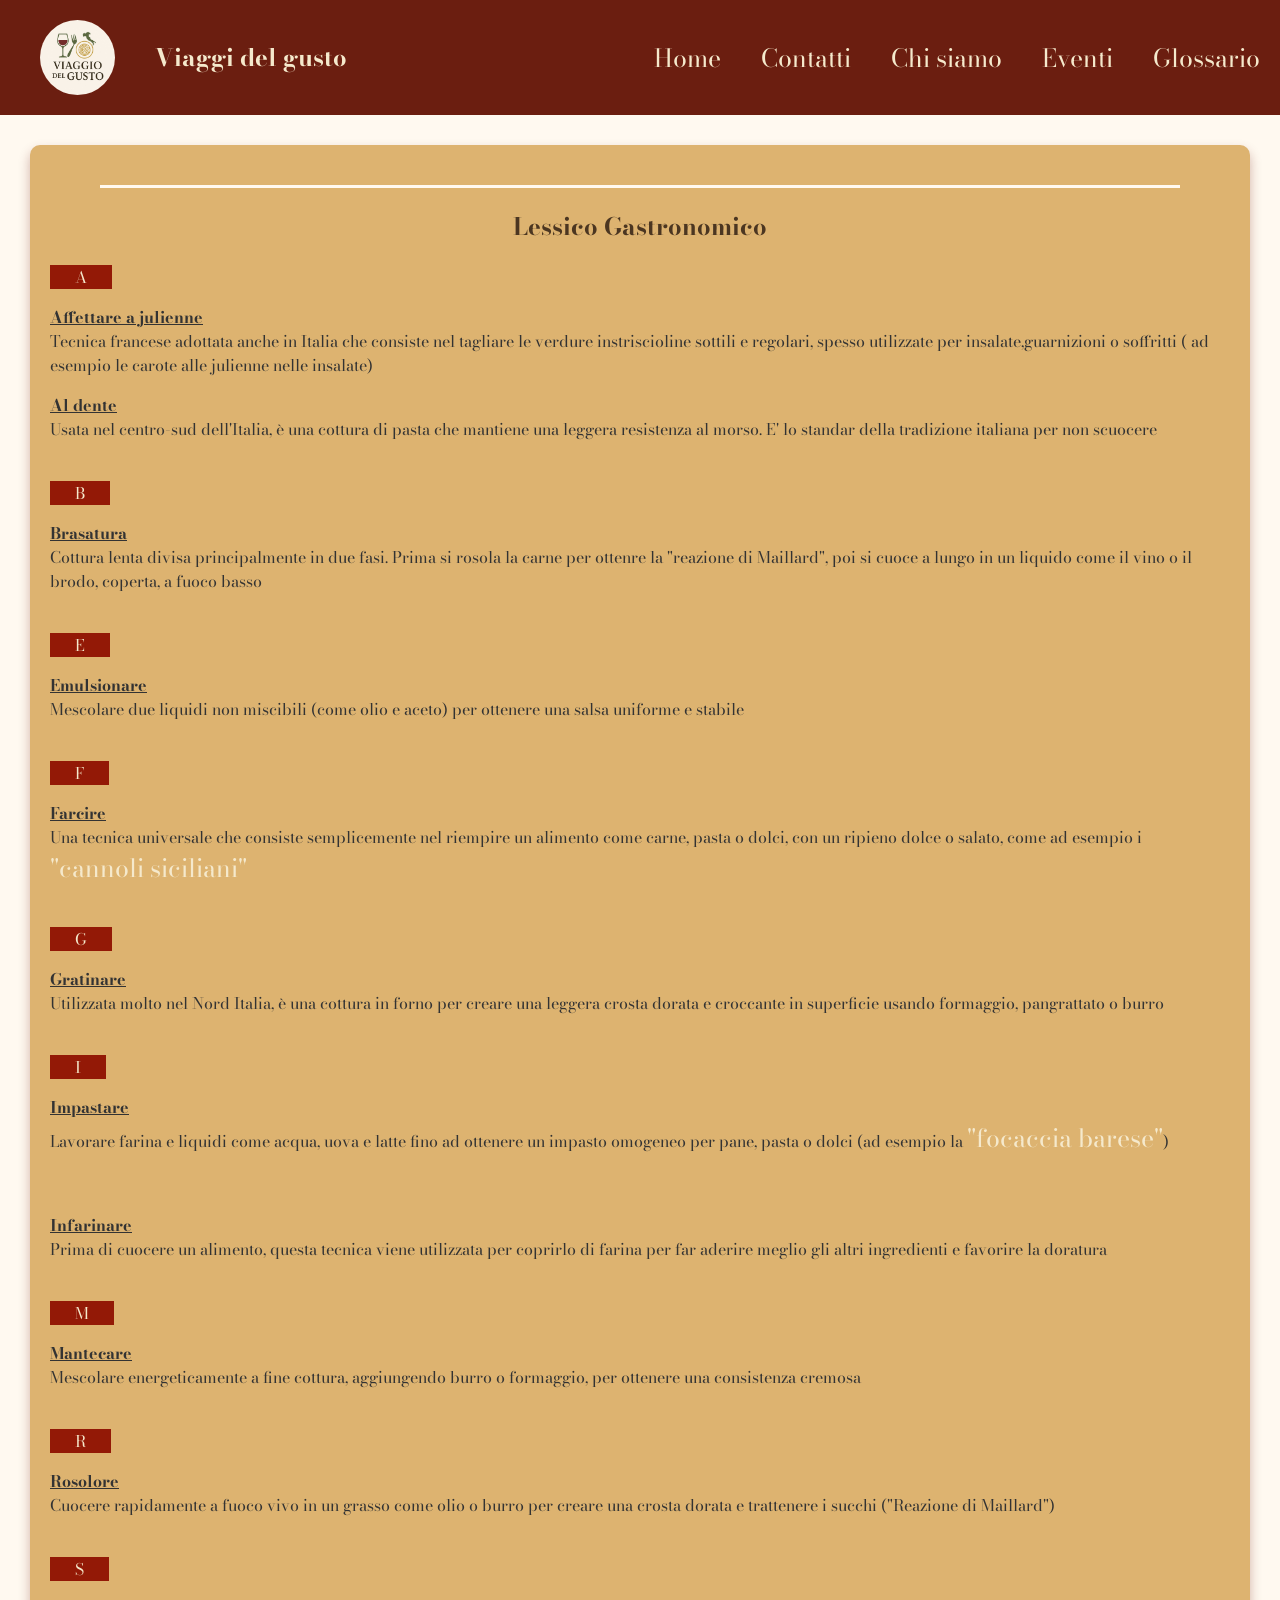
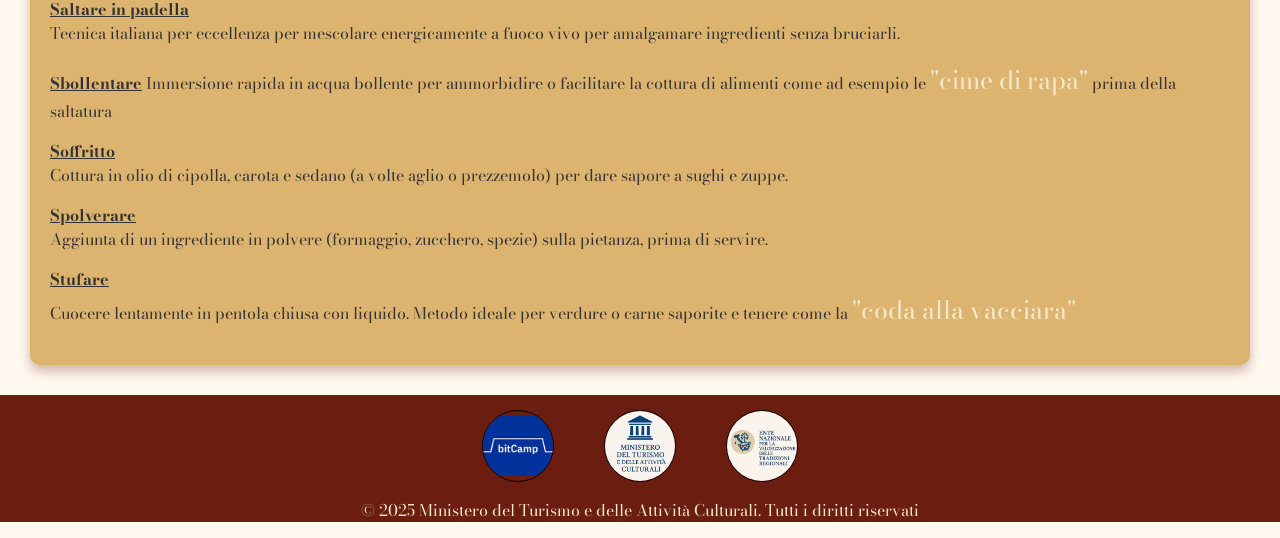
<file: glossario.html>
﻿<!DOCTYPE html>

<html lang="en" xmlns="http://www.w3.org/1999/xhtml">
<head>
    <meta charset="utf-8" />
    <meta name="viewport" content="width=device-width, initial-scale=1.0" />
    <meta name="description" content="Viaggi del gusto Enogastronomia Regionale Italiana" />
    <meta name="robots" content="index, follow" />
    <meta name="author" content="Classe Bitcamp" />
    <link href="https://fonts.googleapis.com/css2?family=Bodoni+Moda:wght@500;700&family=Montserrat:wght@400;600&display=swap" rel="stylesheet">
    <link rel="stylesheet" href="css/style.css" />
    <title>Glossario</title>
</head>

<body>

    <header>
        <nav>
            <div class="logo">
                <img src="img/logo_progetto.jpg" alt="logo">
                <h2>Viaggi del gusto </h2>
            </div>


            <div class="linkNav">
                <a href="index.html">Home</a>
                <a href="contatti.html">Contatti</a>
                <a href="chi_siamo.html">Chi siamo</a>
                <a href="eventi.html">Eventi</a>
                <a href="glossario.html">Glossario</a>
            </div>
        </nav>

    </header>


    <main>
        <hr />
        <h2 align="center">Lessico Gastronomico</h2>

        <!--termini e descrizioni tipo vocabolario in ordine alfabetico-->
        <!--lettere da mettere magari in un riquadro colorato-->
        <span class="glossario">A</span>
        <p>
            <strong class="underline">Affettare a julienne</strong> <br />
            Tecnica francese adottata anche in Italia che consiste nel tagliare le verdure
            instriscioline sottili e regolari, spesso utilizzate per insalate,guarnizioni o
            soffritti ( ad esempio le carote alle julienne nelle insalate)
        </p>
        <p>
            <strong class="underline">Al dente</strong> <br />
            Usata nel centro-sud dell'Italia, è una cottura di pasta che mantiene una
            leggera resistenza al morso. E' lo standar della tradizione italiana per non
            scuocere
        </p>   <br />

        <span class="glossario">B</span>
        <p>
            <strong class="underline">Brasatura</strong> <br />
            Cottura lenta divisa principalmente in due fasi.
            Prima si rosola la carne per ottenre la "reazione di Maillard",
            poi si cuoce a lungo in un liquido come il vino o il brodo,
            coperta, a fuoco basso
        </p> <br />

        <span class="glossario">E</span>
        <p>
            <strong class="underline">Emulsionare</strong> <br />
            Mescolare due liquidi non miscibili (come olio e aceto)
            per ottenere una salsa uniforme e stabile
        </p> <br />

        <span class="glossario">F</span>
        <p>
            <strong class="underline">Farcire</strong> <br />
            Una tecnica universale che consiste semplicemente nel riempire un alimento
            come carne, pasta o dolci, con un ripieno dolce o salato,
            come ad esempio i <a href="sicilia.html" target="_blank">"cannoli siciliani"</a>
            <!--potremmo creare un link qui per rimandare alla pagina Sicilia-->
        </p> <br />

        <span class="glossario">G</span>
        <p>
            <strong class="underline">Gratinare</strong> <br />
            Utilizzata molto nel Nord Italia, è una cottura in forno per creare una leggera
            crosta dorata e croccante in superficie usando formaggio, pangrattato o burro
        </p> <br />

        <span class="glossario">I</span>
        <p>
            <strong class="underline">Impastare</strong> <br />
            Lavorare farina e liquidi come acqua, uova e latte fino ad ottenere un impasto
            omogeneo per pane, pasta o dolci (ad esempio la <a href="puglia.html" target="_blank">"focaccia barese"</a>)
            <!--anche qui potremmo tornare sulla pagina Puglia-->
        </p> <br />

        <p>
            <strong class="underline">Infarinare</strong> <br />
            Prima di cuocere un alimento, questa tecnica viene utilizzata per coprirlo di
            farina per far aderire meglio gli altri ingredienti e favorire la doratura
        </p> <br />

        <span class="glossario">M</span>
        <p>
            <strong class="underline">Mantecare</strong> <br />
            Mescolare energeticamente a fine cottura, aggiungendo burro o formaggio,
            per ottenere una consistenza cremosa
        </p> <br />

        <span class="glossario">R</span>
        <p>
            <strong class="underline">Rosolore</strong> <br />
            Cuocere rapidamente a fuoco vivo in un grasso come olio o burro per creare una
            crosta dorata e trattenere i succhi ("Reazione di Maillard")
        </p> <br />

        <span class="glossario">S</span>
        <p>
            <strong class="underline">Saltare in padella</strong> <br />
            Tecnica italiana per eccellenza per mescolare energicamente a fuoco vivo
            per amalgamare ingredienti senza bruciarli.
        </p>

        <p>
            <strong class="underline">Sbollentare</strong>
            Immersione rapida in acqua bollente per ammorbidire o facilitare la cottura di
            alimenti come ad esempio le <a href="puglia.html" target="_blank">"cime di rapa"</a> prima della saltatura
            <!--anche qui potremmo tornare sulla pagina Puglia-->
        </p>

        <p>
            <strong class="underline">Soffritto</strong> <br />
            Cottura in olio di cipolla, carota e sedano (a volte aglio o prezzemolo)
            per dare sapore a sughi e zuppe.
        </p>

        <p>
            <strong class="underline">Spolverare</strong> <br />
            Aggiunta di un ingrediente in polvere (formaggio, zucchero, spezie)
            sulla pietanza, prima di servire.
        </p>

        <p>
            <strong class="underline">Stufare</strong> <br />
            Cuocere lentamente in pentola chiusa con liquido.
            Metodo ideale per verdure o carne saporite e tenere come la <a href="lazio.html" target="_blank">"coda alla vacciara"</a>
            <!--anche qui possiamo tornare sulla pagina Lazio-->
        </p>
    </main>

    <footer>
        <div class="logoFooter">
            <img src="img/logo_bitcamp.png" width="100" height="100" alt="Logo Bitcamp" />
            <img src="img/logo_ministero.png" width="100" height="100" alt="Logo Ministero" />
            <img src="img/logo_ente.png" width="100" height="100" alt="Logo Ente" />
        </div>
        <p>&copy; 2025 Ministero del Turismo e delle Attività Culturali. Tutti i diritti riservati</p>
    </footer>
</body>
</html>
</file>
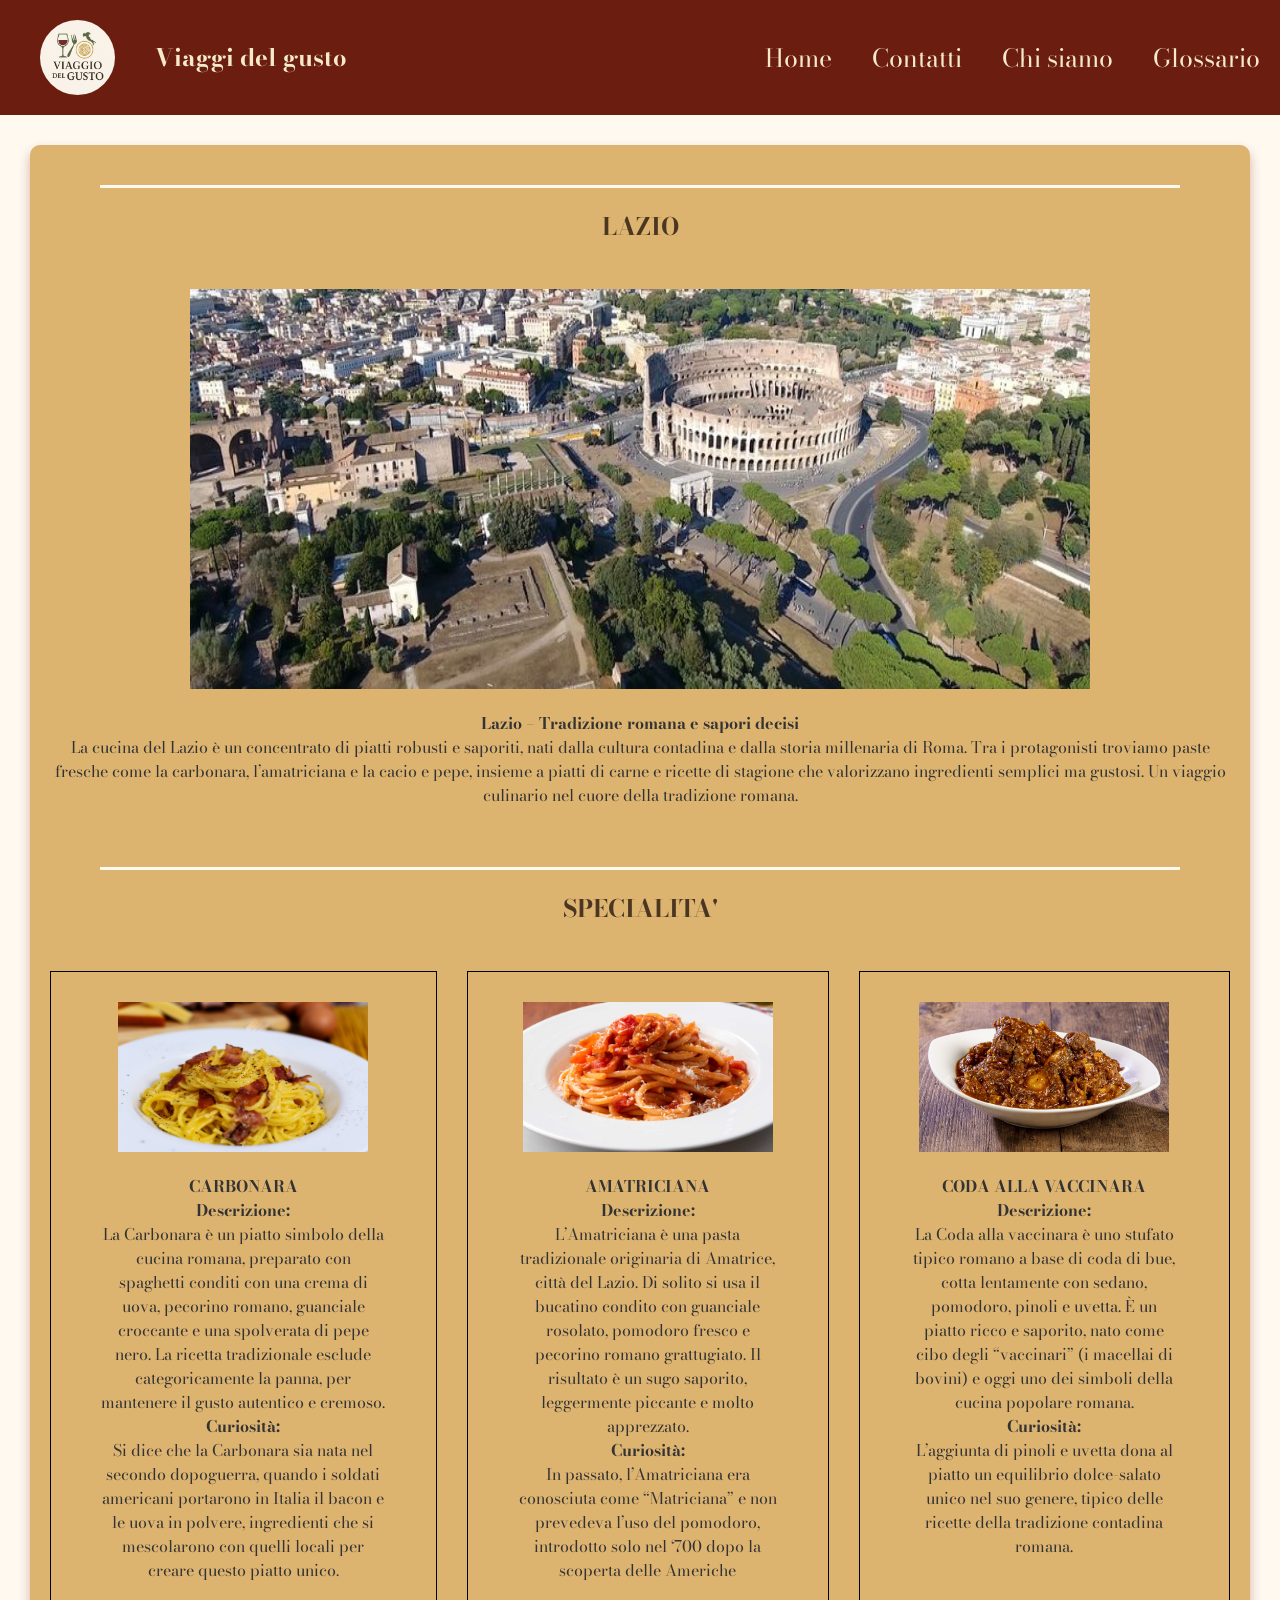
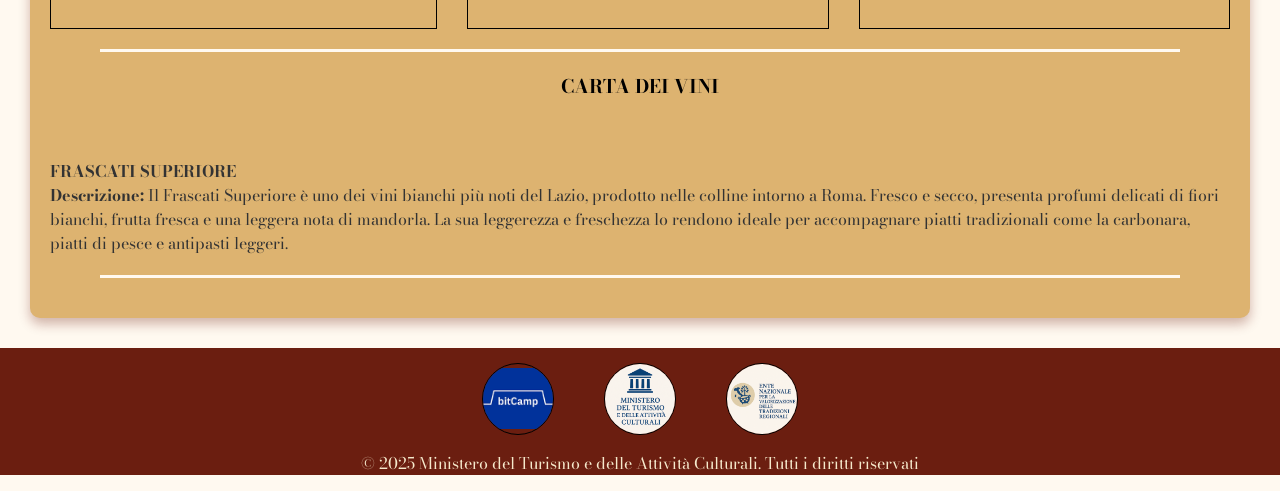
<file: lazio.html>
﻿<!DOCTYPE html>

<html lang="en" xmlns="http://www.w3.org/1999/xhtml">
<head>
    <meta charset="utf-8" />
    <meta name="viewport" content="width=device-width, initial-scale=1.0" />
    <meta name="description" content="Viaggi del gusto Enogastronomia Regionale Italiana" />
    <meta name="robots" content="index, follow" />
    <meta name="author" content="Classe Bitcamp" />
    <link href="https://fonts.googleapis.com/css2?family=Bodoni+Moda:wght@500;700&family=Montserrat:wght@400;600&display=swap" rel="stylesheet">
    <link rel="stylesheet" href="css/style.css" />
    <title>Lazio</title>
</head>
<body>
    <header>
        <nav>
            <div class="logo">
                <img src="img/logo_progetto.jpg" alt="logo">
                <h2>Viaggi del gusto </h2>
            </div>


            <div class="linkNav">
                <a href="index.html">Home</a>
                <a href="contatti.html">Contatti</a>
                <a href="chi_siamo.html">Chi siamo</a>
                <a href="glossario.html">Glossario</a>
            </div>

        </nav>

    </header>

    <main>
        <hr />
        <h2 align="center"> LAZIO</h2>
        <br />
        <div align="center">
            <img src="img/lazio.jpg" width="900" height="400" alt="Immagine Lazio" />

            <br />
            <p align="center">
                <strong>Lazio – Tradizione romana e sapori decisi</strong> <br />
                La cucina del Lazio è un concentrato di piatti robusti e saporiti, nati dalla cultura contadina e dalla storia millenaria di Roma.
                Tra i protagonisti troviamo paste fresche come la carbonara, l’amatriciana e la cacio e pepe, insieme a piatti di carne e ricette di stagione
                che valorizzano ingredienti semplici ma gustosi. Un viaggio culinario nel cuore della tradizione romana.

            </p>
        </div>
        <br />

        <hr />

        <h2 align="center">SPECIALITA'</h2>
        <br />

        <div class="special">
            <div class="piatti">
                <img src="img/carbonara.jpg" width="100" height="100" alt="orecchiette_rape" />

                <p>
                    <strong align="center">CARBONARA</strong> <br />
                    <strong>Descrizione:</strong> <br />
                    La Carbonara è un piatto simbolo della cucina romana, preparato con spaghetti conditi con una crema di uova, pecorino romano, guanciale croccante
                    e una spolverata di pepe nero. La ricetta tradizionale esclude categoricamente la panna, per mantenere il gusto autentico e cremoso. <br />

                    <strong>Curiosità:</strong> <br />
                    Si dice che la Carbonara sia nata nel secondo dopoguerra, quando i soldati americani portarono in Italia il bacon e le uova in polvere, 
                    ingredienti che si mescolarono con quelli locali per creare questo piatto unico.
                </p>
            </div>

            <div class="piatti">
                <img src="img/amatriciana.jpg" width="100" height="100" alt="focaccia_barese" />

                <p>
                    <strong align="center">AMATRICIANA</strong> <br />
                    <strong>Descrizione:</strong> <br />
                    L’Amatriciana è una pasta tradizionale originaria di Amatrice, città del Lazio. Di solito si usa il bucatino condito con guanciale rosolato,
                    pomodoro fresco e pecorino romano grattugiato. Il risultato è un sugo saporito, leggermente piccante e molto apprezzato.<br />

                    <strong>Curiosità:</strong> <br />
                    In passato, l’Amatriciana era conosciuta come “Matriciana” e non prevedeva l’uso del pomodoro, introdotto solo nel ‘700 dopo la scoperta delle Americhe
                </p>
            </div>

            <div class="piatti">
                <img src="img/coda-alla-vaccinara.jpg" width="100" height="100" alt="Piatto3" />

                <p>
                    <strong align="center">CODA ALLA VACCINARA</strong> <br />
                    <strong>Descrizione:</strong> <br />
                    La Coda alla vaccinara è uno stufato tipico romano a base di coda di bue, cotta lentamente con sedano, pomodoro, pinoli e uvetta.
                    È un piatto ricco e saporito, nato come cibo degli “vaccinari” (i macellai di bovini) e oggi uno dei simboli della cucina popolare romana. <br />

                    <strong>Curiosità:</strong> <br />
                    L’aggiunta di pinoli e uvetta dona al piatto un equilibrio dolce-salato unico nel suo genere, tipico delle ricette della tradizione contadina romana.
                </p>
            </div>
        </div>

        <hr />

        <h3 align="center">CARTA DEI VINI</h3>
        <br />
        <div>
            <p>
                <strong>FRASCATI SUPERIORE</strong> <br />
                <strong>Descrizione:</strong>
                Il Frascati Superiore è uno dei vini bianchi più noti del Lazio, prodotto nelle colline intorno a Roma.
                Fresco e secco, presenta profumi delicati di fiori bianchi, frutta fresca e una leggera nota di mandorla.
                La sua leggerezza e freschezza lo rendono ideale per accompagnare piatti tradizionali come la carbonara, piatti di pesce e antipasti leggeri.
            </p>
        </div>


        <hr />

    </main>

    <footer>
        <div class="logoFooter">
            <img src="img/logo_bitcamp.png" width="100" height="100" alt="Logo Bitcamp" />
            <img src="img/logo_ministero.png" width="100" height="100" alt="Logo Ministero" />
            <img src="img/logo_ente.png" width="100" height="100" alt="Logo Ente" />
        </div>
        <p>&copy; 2025 Ministero del Turismo e delle Attività Culturali. Tutti i diritti riservati</p>
    </footer>

</body>
</html>
</file>
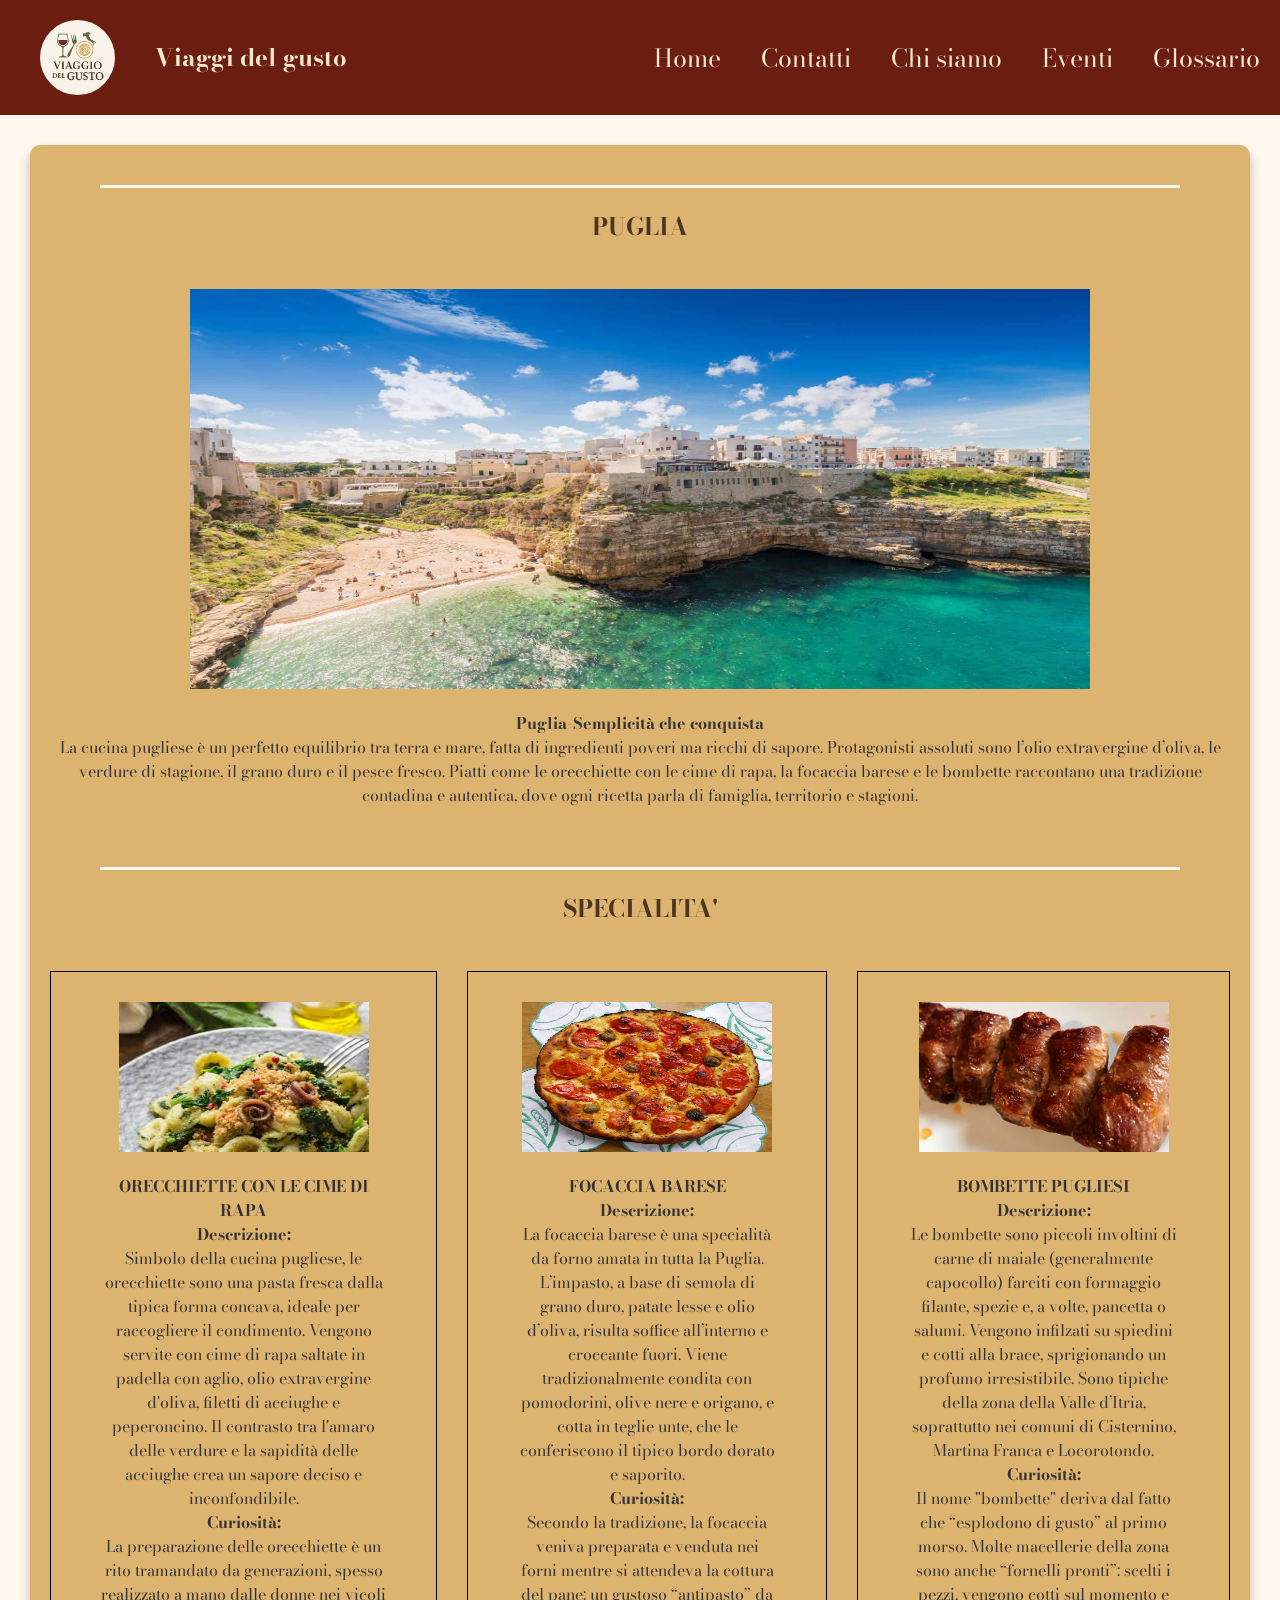
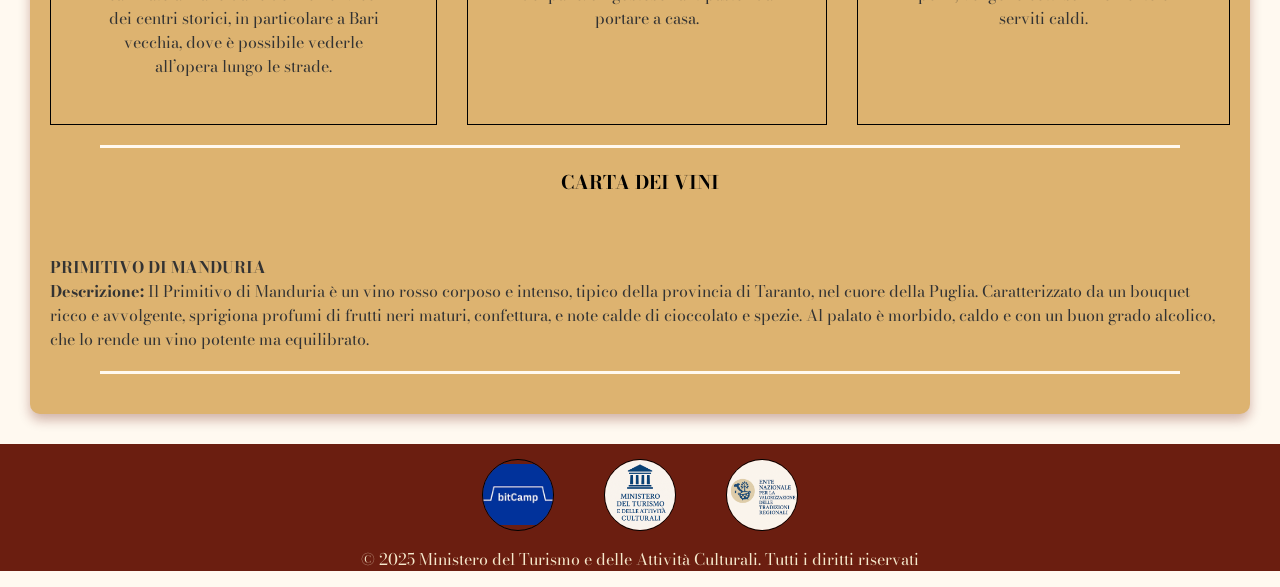
<file: puglia.html>
﻿<!DOCTYPE html>

<html lang="en" xmlns="http://www.w3.org/1999/xhtml">
<head>
    <meta charset="utf-8" />
    <meta name="viewport" content="width=device-width, initial-scale=1.0" />
    <meta name="description" content="Viaggi del gusto Enogastronomia Regionale Italiana" />
    <meta name="robots" content="index, follow" />
    <meta name="author" content="Classe Bitcamp" />
    <link href="https://fonts.googleapis.com/css2?family=Bodoni+Moda:wght@500;700&family=Montserrat:wght@400;600&display=swap" rel="stylesheet">
    <link rel="stylesheet" href="css/style.css" />
    <title>Puglia</title>
</head>
<body>
    <header>
        <nav>
            <div class="logo">
                <img src="img/logo_progetto.jpg" alt="logo">
                <h2>Viaggi del gusto </h2>
            </div>


            <div class="linkNav">
                <a href="index.html">Home</a>
                <a href="contatti.html">Contatti</a>
                <a href="chi_siamo.html">Chi siamo</a>
                <a href="eventi.html">Eventi</a>
                <a href="glossario.html">Glossario</a>
            </div>

        </nav>

    </header>

    <main>
        <hr />
        <h2 align="center"> PUGLIA</h2>
        <br />
        <div align="center">
            <img src="img/puglia.jpeg" width="900" height="400" alt="Immagine Puglia" />

            <br />
            <p align="center">
                <strong>Puglia-Semplicità che conquista</strong> <br />
                La cucina pugliese è un perfetto equilibrio tra terra e mare, fatta di ingredienti poveri ma ricchi di sapore.
                Protagonisti assoluti sono l’olio extravergine d’oliva, le verdure di stagione, il grano duro e il pesce fresco.
                Piatti come le orecchiette con le cime di rapa, la focaccia barese e le bombette raccontano una tradizione contadina e autentica,
                dove ogni ricetta parla di famiglia, territorio e stagioni.
            </p>
        </div>
        <br />

        <hr />

        <h2 align="center">SPECIALITA'</h2>
        <br />

        <div class="special">
            <div class="piatti">
                <img src="img/orecchiette_rape.jpeg" width="100" height="100" alt="orecchiette_rape" />

                <p>
                    <strong align="center">ORECCHIETTE CON LE CIME DI RAPA</strong> <br />
                    <strong>Descrizione:</strong> <br />
                    Simbolo della cucina pugliese, le orecchiette sono una pasta fresca dalla tipica forma concava, ideale per raccogliere il condimento.
                    Vengono servite con cime di rapa saltate in padella con aglio, olio extravergine d'oliva, filetti di acciughe e peperoncino.
                    Il contrasto tra l'amaro delle verdure e la sapidità delle acciughe crea un sapore deciso e inconfondibile. <br />

                    <strong>Curiosità:</strong> <br />
                    La preparazione delle orecchiette è un rito tramandato da generazioni, spesso realizzato a mano dalle donne nei vicoli dei centri storici, in particolare a Bari vecchia, dove è possibile vederle all’opera lungo le strade.
                </p>
            </div>

            <div class="piatti">
                <img src="img/focaccia_barese.jpg" width="100" height="100" alt="focaccia_barese" />

                <p>
                    <strong align="center">FOCACCIA BARESE</strong> <br />
                    <strong>Descrizione:</strong> <br />
                    La focaccia barese è una specialità da forno amata in tutta la Puglia.
                    L’impasto, a base di semola di grano duro, patate lesse e olio d’oliva, risulta soffice all’interno e croccante fuori.
                    Viene tradizionalmente condita con pomodorini, olive nere e origano, e cotta in teglie unte, che le conferiscono il tipico bordo dorato e saporito. <br />

                    <strong>Curiosità:</strong> <br />
                    Secondo la tradizione, la focaccia veniva preparata e venduta nei forni mentre si attendeva la cottura del pane: un gustoso “antipasto” da portare a casa.
                </p>
            </div>

            <div class="piatti">
                <img src="img/bombette_pugliesi.jpg" width="100" height="100" alt="bombette" />

                <p>
                    <strong align="center">BOMBETTE PUGLIESI</strong> <br />
                    <strong>Descrizione:</strong> <br />
                    Le bombette sono piccoli involtini di carne di maiale (generalmente capocollo) farciti con formaggio filante, spezie e, a volte, pancetta o salumi.
                    Vengono infilzati su spiedini e cotti alla brace, sprigionando un profumo irresistibile. Sono tipiche della zona della Valle d’Itria,
                    soprattutto nei comuni di Cisternino, Martina Franca e Locorotondo. <br />

                    <strong>Curiosità:</strong> <br />
                    Il nome "bombette" deriva dal fatto che “esplodono di gusto” al primo morso. Molte macellerie della zona sono anche “fornelli pronti”: scelti i pezzi, vengono cotti sul momento e serviti caldi.
                </p>
            </div>
        </div>

            <hr />

            <h3 align="center">CARTA DEI VINI</h3>
            <br />
            <div>
                <p>
                    <strong>PRIMITIVO DI MANDURIA</strong> <br />
                    <strong>Descrizione:</strong>
                    Il Primitivo di Manduria è un vino rosso corposo e intenso, tipico della provincia di Taranto, nel cuore della Puglia.
                    Caratterizzato da un bouquet ricco e avvolgente, sprigiona profumi di frutti neri maturi, confettura, e note calde di cioccolato e spezie.
                    Al palato è morbido, caldo e con un buon grado alcolico, che lo rende un vino potente ma equilibrato.
                </p>
            </div>
        

        <hr />

    </main>

    <footer>
        <div class="logoFooter">
            <img src="img/logo_bitcamp.png" width="100" height="100" alt="Logo Bitcamp" />
            <img src="img/logo_ministero.png" width="100" height="100" alt="Logo Ministero"/>
            <img src="img/logo_ente.png" width="100" height="100" alt="Logo Ente"/>
        </div>
        <p>&copy; 2025 Ministero del Turismo e delle Attività Culturali. Tutti i diritti riservati</p>
    </footer>

</body>
</html>
</file>
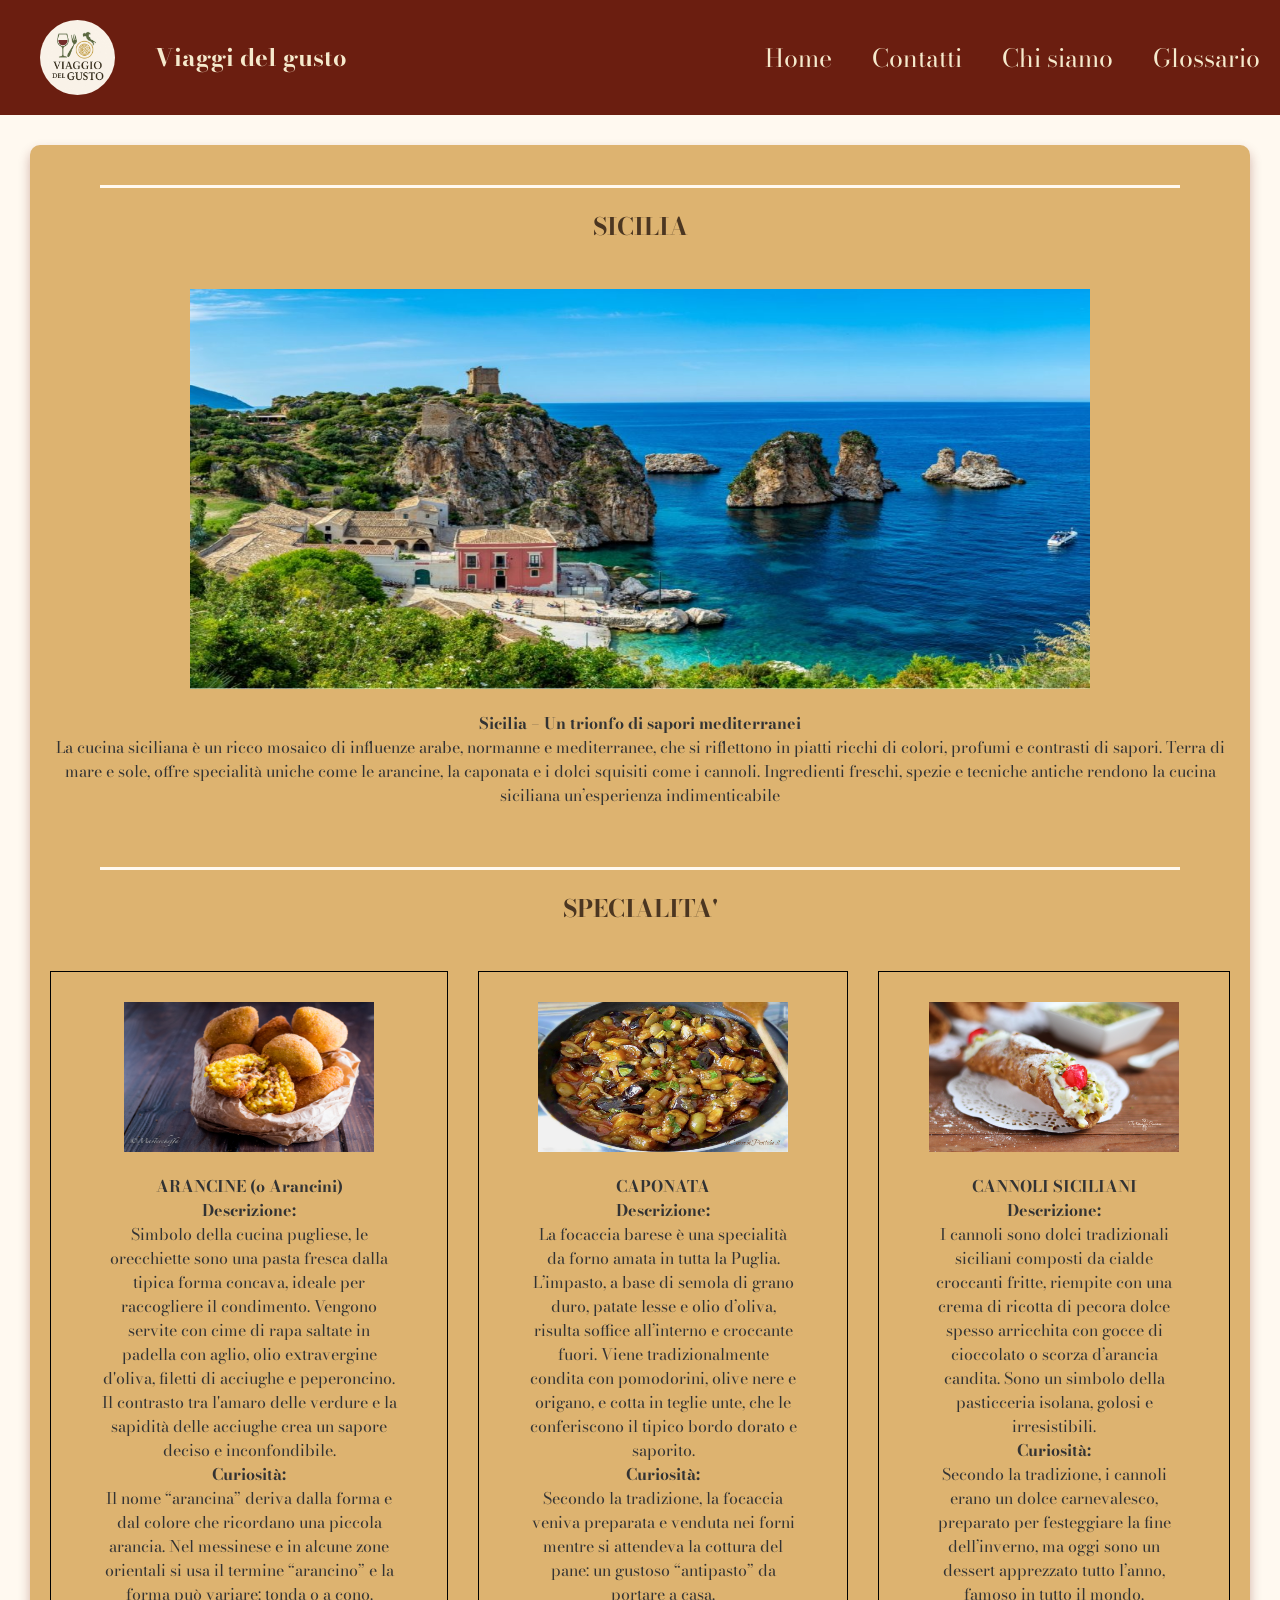
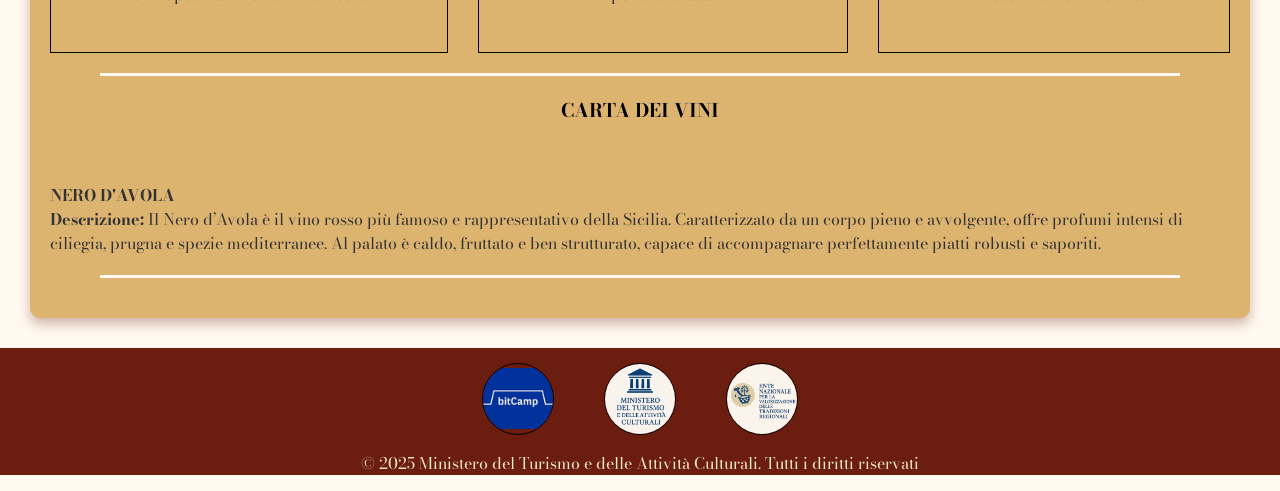
<file: sicilia.html>
﻿<!DOCTYPE html>

<html lang="en" xmlns="http://www.w3.org/1999/xhtml">
<head>
    <meta charset="utf-8" />
    <meta name="viewport" content="width=device-width, initial-scale=1.0" />
    <meta name="description" content="Viaggi del gusto Enogastronomia Regionale Italiana" />
    <meta name="robots" content="index, follow" />
    <meta name="author" content="Classe Bitcamp" />
    <link href="https://fonts.googleapis.com/css2?family=Bodoni+Moda:wght@500;700&family=Montserrat:wght@400;600&display=swap" rel="stylesheet">
    <link rel="stylesheet" href="css/style.css" />
    <title>Sicilia</title>
</head>
<body>
    <header>
        <nav>
            <div class="logo">
                <img src="img/logo_progetto.jpg" alt="logo">
                <h2>Viaggi del gusto </h2>
            </div>


            <div class="linkNav">
                <a href="index.html">Home</a>
                <a href="contatti.html">Contatti</a>
                <a href="chi_siamo.html">Chi siamo</a>
                <a href="glossario.html">Glossario</a>
            </div>

        </nav>

    </header>

    <main>
        <hr />
        <h2 align="center">SICILIA</h2>
        <br />
        <div align="center">
            <img src="img/sicilia.jpeg" width="900" height="400" alt="Immagine Sicilia" />

            <br />
            <p align="center">
                <strong>Sicilia – Un trionfo di sapori mediterranei</strong> <br />
                La cucina siciliana è un ricco mosaico di influenze arabe, normanne e mediterranee, che si riflettono in piatti ricchi di colori, profumi e contrasti di sapori.
                Terra di mare e sole, offre specialità uniche come le arancine, la caponata e i dolci squisiti come i cannoli.
                Ingredienti freschi, spezie e tecniche antiche rendono la cucina siciliana un’esperienza indimenticabile

            </p>
        </div>
        <br />

        <hr />

        <h2 align="center">SPECIALITA'</h2>
        <br />

        <div class="special">
            <div class="piatti">
                <img src="img/arancine.jpg" width="100" height="100" alt="arancine" />

                <p>
                    <strong align="center">ARANCINE (o Arancini)</strong> <br />
                    <strong>Descrizione:</strong> <br />
                    Simbolo della cucina pugliese, le orecchiette sono una pasta fresca dalla tipica forma concava, ideale per raccogliere il condimento.
                    Vengono servite con cime di rapa saltate in padella con aglio, olio extravergine d'oliva, filetti di acciughe e peperoncino.
                    Il contrasto tra l'amaro delle verdure e la sapidità delle acciughe crea un sapore deciso e inconfondibile. <br />

                    <strong>Curiosità:</strong> <br />
                    Il nome “arancina” deriva dalla forma e dal colore che ricordano una piccola arancia.
                    Nel messinese e in alcune zone orientali si usa il termine “arancino” e la forma può variare: tonda o a cono.
                </p>
            </div>

            <div class="piatti">
                <img src="img/caponata-al-forno.jpeg" width="100" height="100" alt="caponata" />

                <p>
                    <strong align="center">CAPONATA</strong> <br />
                    <strong>Descrizione:</strong> <br />
                    La focaccia barese è una specialità da forno amata in tutta la Puglia.
                    L’impasto, a base di semola di grano duro, patate lesse e olio d’oliva, risulta soffice all’interno e croccante fuori.
                    Viene tradizionalmente condita con pomodorini, olive nere e origano, e cotta in teglie unte, che le conferiscono il tipico bordo dorato e saporito. <br />

                    <strong>Curiosità:</strong> <br />
                    Secondo la tradizione, la focaccia veniva preparata e venduta nei forni mentre si attendeva la cottura del pane: un gustoso “antipasto” da portare a casa.
                </p>
            </div>

            <div class="piatti">
                <img src="img/Cannolo-siciliano.jpg" width="100" height="100" alt="Piatto3" />

                <p>
                    <strong align="center">CANNOLI SICILIANI</strong> <br />
                    <strong>Descrizione:</strong> <br />
                    I cannoli sono dolci tradizionali siciliani composti da cialde croccanti fritte, riempite con una crema di ricotta di pecora dolce
                    spesso arricchita con gocce di cioccolato o scorza d’arancia candita. Sono un simbolo della pasticceria isolana, golosi e irresistibili. <br />

                    <strong>Curiosità:</strong> <br />
                    Secondo la tradizione, i cannoli erano un dolce carnevalesco, preparato per festeggiare la fine dell’inverno,
                    ma oggi sono un dessert apprezzato tutto l’anno, famoso in tutto il mondo.
                </p>
            </div>
        </div>

        <hr />

        <h3 align="center">CARTA DEI VINI</h3>
        <br />
        <div>
            <p>
                <strong>NERO D'AVOLA</strong> <br />
                <strong>Descrizione:</strong>
                Il Nero d’Avola è il vino rosso più famoso e rappresentativo della Sicilia. Caratterizzato da un corpo pieno e avvolgente, offre profumi intensi di ciliegia, prugna e spezie mediterranee.
                Al palato è caldo, fruttato e ben strutturato, capace di accompagnare perfettamente piatti robusti e saporiti.
            </p>
        </div>


        <hr />

    </main>

    <footer>
        <div class="logoFooter">
            <img src="img/logo_bitcamp.png" width="100" height="100" alt="Logo Bitcamp" />
            <img src="img/logo_ministero.png" width="100" height="100" alt="Logo Ministero" />
            <img src="img/logo_ente.png" width="100" height="100" alt="Logo Ente" />
        </div>
        <p>&copy; 2025 Ministero del Turismo e delle Attività Culturali. Tutti i diritti riservati</p>
    </footer>

</body>
</html>
</file>
<file: css/style.css>
﻿/*Giacommo*/
body {
    margin: 0px;
    font-family: "Bodoni Moda", serif;
    list-style: none;
    background-color: #FFF9F0;
    padding: 0px;
}

header{
    margin:0;
    padding:0;
}
/* inizio css nav  */
nav {
    background-color: #631104f1;
    display: flex;
    justify-content: space-between;
    
}

.logo {
    display: flex;
    justify-content: space-around;
    margin: 0px 20px;
    align-items: center;
}

    .logo img {
        width: 75px;
        height: 75px;
        border-radius: 50%;
        margin: 20px;
    }

    .logo h2 {
        margin: 20px;
        color: #F5E9CC;
    }

.linkNav {
    display: flex;
    justify-content: center;
    align-items: center;
}

    .linkNav a {
        margin: 0px 20px;
        text-decoration: none;
        color: #F5E9CC;
    }

a {
    font-size: 25px;
    text-decoration: none;
    outline: none;
    color: #F5E9CC;
    position: relative;
    text-decoration: none;
}

    a::after {
        content: "";
        position: absolute;
        left: 0;
        bottom: 0;
        height: 2px;
        width: 0;
        background-color: #DDB370;
        transition: width 0.3s ease;
    }

    a:hover::after {
        width: 100%;
    }

button {
    background-color: #4E5C3D;
}

p {
    color: #333333;
}

h1 {
    color: #4B3621;
}


/* fine css nav */

/* inizio main */


main {
    background-color: #DDB370;
    margin: 30px;
    border-radius: 10px;
    box-shadow: 0 6px 12px rgba(99, 17, 4, 0.3);
    padding: 20px;
}

hr {
    border: none !important;
    height: 3px !important;
    background-color: #FFF9F0 !important;
    margin: 20px 50px !important;
}

.intro h1 {
    text-align: center;
}

.intro img {
    display: block;
    margin: 0 auto;
    height: 400px;
    width: 900px;
    border-radius: 10px;
    box-shadow: 0 6px 12px rgba(99, 17, 4, 0.3);
}

.intro p {
    text-align: center;
    margin: 30px;
}

.cards {
    display: grid;
    grid-template-columns: repeat(3, 1fr);
    grid-template-rows: repeat(2, auto);
    gap: 30px;
    padding: 20px;
    width: fit-content;
    margin: 0 auto;
}

.custom-shadow {
    box-shadow: 0 6px 12px rgba(99, 17, 4, 0.3);
}

.bottone {
    background-color: #fdb560 !important;
    color: #F5E9CC !important;
}

.card-img-top {
    height: 200px;
    object-fit: cover;
    width: 100%;
    border-top-left-radius: 8px;
    border-top-right-radius: 8px;
}
/*Giacomo*/


/*Daniele*/

.glossario {
    background-color: #931906;
    padding-left: 25px;
    padding-right: 25px;
    color: #F5E9CC
}

footer {
    background-color: #631104f1;
}

    footer img {
        border-radius: 50%;
        height: 70px;
        width: 70px;
        object-fit: contain;
        border: 1px solid black;
    }

.logoFooter {
    display: flex;
    justify-content: center;
    align-items: center;
    gap: 50px;
    margin-bottom: 10px;
    padding-top: 15px;
    
}

footer p {
    color: #F5E9CC;
}

.special {
    display: flex;
    justify-content: center;
    gap: 30px;
}

.piatti {  
    justify-content: center;
    text-align:center;
    border: 1px solid black;
    padding: 30px 50px;
    max-width:450px;
    align-items: center;

}

.piatti img {
    width:250px;
    height:150px;
}

h2 {
    color: #4B3621;
}



.underline{
    text-decoration: underline;
}
/*Daniele*/

/*Alessio*/

/*Editing per il container esterno di formcontatto*/
.container {
    background-color: #e1bb66;
    padding: 1rem;
    box-shadow: 0 4px 8px rgba(0,0,0,0.9);
    max-width: 1600px;
    margin: 10px auto 10px;
}

/*Per modificare l'interno della sezione input*/
.formcontatto {
    background-color: #e6c57f;
    padding: 50px;
    box-shadow: 0 4px 13px rgba(0,0,0,0.5);
    max-width: 800px;
    margin: 10px auto 10px;
    margin-bottom: 50px;
}

/*Edita l'interno dell'input textarea*/
textarea {
    width: 100%;
    padding: 5px;
    margin-bottom: 16px;
    border: 1px solid #ccc;
    font-size: 16px;
    border-radius: 8px;
    box-shadow: 0 4px 8px rgba(0,0,0,0.1);
}

/*Editing per il pulsante invio*/
.button-1 {
    background-color: #631104f1;
    color: white;
    border: none;
    padding: 12px 12px;
    border-radius: 4px;
    font-size: 16px;
    cursor: pointer;
}

    .button-1:hover {
        background-color: #004999;
    }

/*Edit per modificare gli input nome e cognome email ecc*/
label, input {
    width: 100%;
    margin-bottom: 10px;
    font-size: 20px;
    padding: 5px;
    border-radius: 8px;
    box-shadow: 0 4px 8px rgba(0,0,0,0.1);
}
/*Alessio*/

body {
    margin:0;
    padding:0;
}

footer p{
    text-align:center;
}

/*EVENTI*/

.sagra1 {
    display:flex;
    justify-content:left;
    text-align:left;       
}

.sagra2 {
    display: flex;
    justify-content: right;
    text-align: right;
}
</file>
